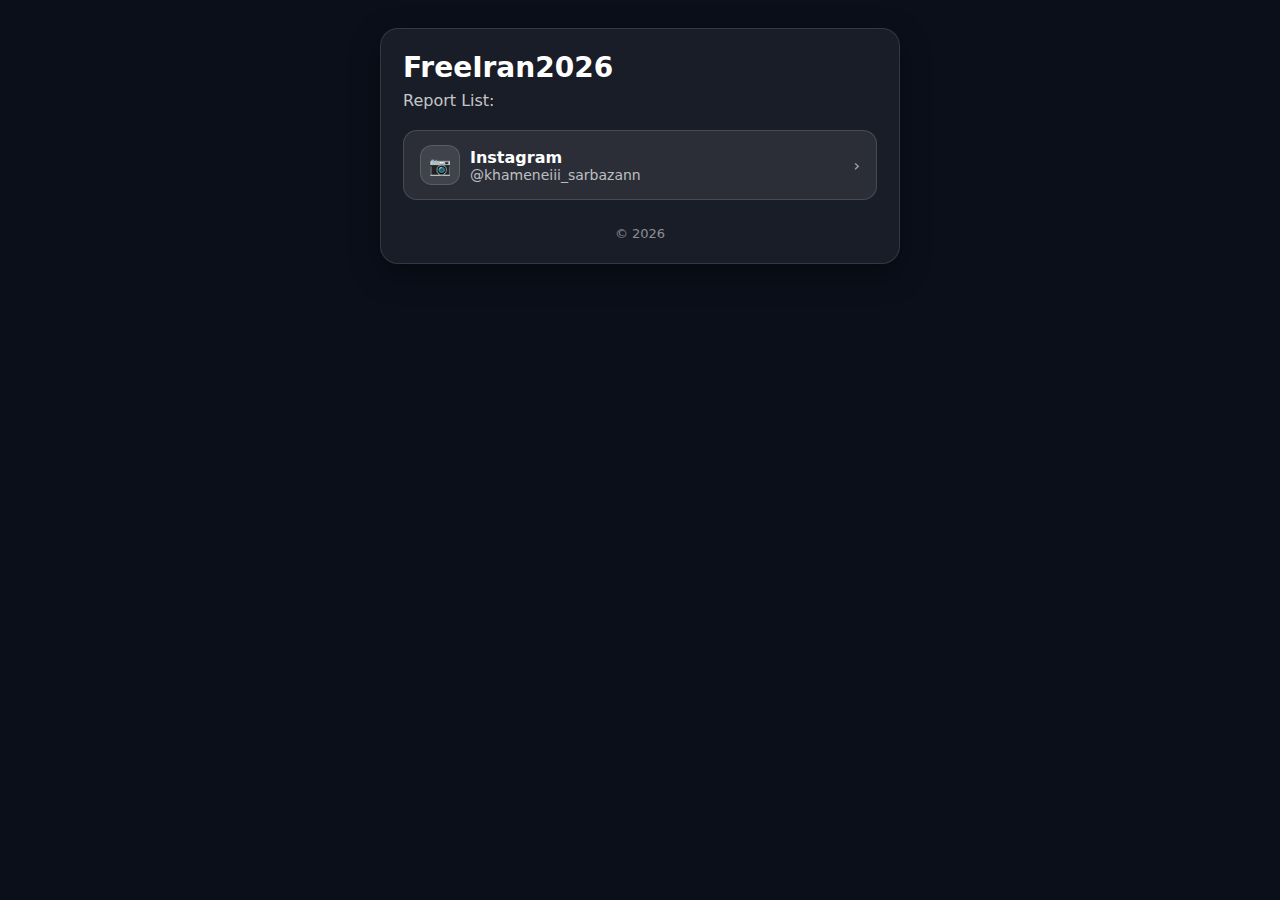
<file: index.html>
<!doctype html>
<html lang="de">
<head>
  <meta charset="utf-8" />
  <meta name="viewport" content="width=device-width, initial-scale=1" />
  <title>FreeIran2026</title>
  <style>
    body{
      margin:0; font-family: system-ui, -apple-system, Segoe UI, Roboto, Arial, sans-serif;
      background:#0b0f1a; color:#fff; min-height:100vh; display:flex; justify-content:center;
    }
    .wrap{ width:min(520px, 92vw); padding:28px 0 40px; }
    .card{
      background: rgba(255,255,255,0.06);
      border: 1px solid rgba(255,255,255,0.12);
      border-radius: 18px;
      padding: 22px;
      box-shadow: 0 10px 30px rgba(0,0,0,0.35);
    }
    .title{ font-size: 28px; margin: 0 0 6px; }
    .subtitle{ margin:0 0 18px; color: rgba(255,255,255,0.75); line-height:1.4; }
    .links{ display:flex; flex-direction:column; gap:12px; margin-top:14px; }
    a.btn{
      display:flex; align-items:center; justify-content:space-between;
      text-decoration:none; color:#fff;
      padding:14px 16px; border-radius: 14px;
      background: rgba(255,255,255,0.08);
      border: 1px solid rgba(255,255,255,0.14);
      transition: transform .08s ease, background .2s ease;
    }
    a.btn:active{ transform: scale(0.98); }
    a.btn:hover{ background: rgba(255,255,255,0.12); }
    .left{ display:flex; gap:10px; align-items:center; }
    .icon{
      width:38px; height:38px; border-radius:12px;
      display:grid; place-items:center;
      background: rgba(255,255,255,0.10);
      border: 1px solid rgba(255,255,255,0.14);
      font-size:18px;
    }
    .label{ font-weight:600; }
    .value{ color: rgba(255,255,255,0.7); font-size: 14px; }
    .arrow{ color: rgba(255,255,255,0.6); }
    footer{ margin-top:14px; text-align:center; color: rgba(255,255,255,0.5); font-size:13px; }
  </style>
</head>
<body>
  <div class="wrap">
    <div class="card">
      <h1 class="title">FreeIran2026</h1>
      <p class="subtitle">Report List: </p>

      <div class="links">
        <!-- Instagram: öffnet Profil mit Username -->
        <a class="btn" href="https://www.instagram.com/khameneii_sarbazan/" target="_blank" rel="noopener">
          <div class="left">
            <div class="icon">📷</div>
            <div>
              <div class="label">Instagram</div>
              <div class="value">@khameneiii_sarbazann</div>
            </div>
          </div>
          <div class="arrow">›</div>
        </a>



      <footer>© 2026</footer>
    </div>
  </div>
</body>
</html>
</file>
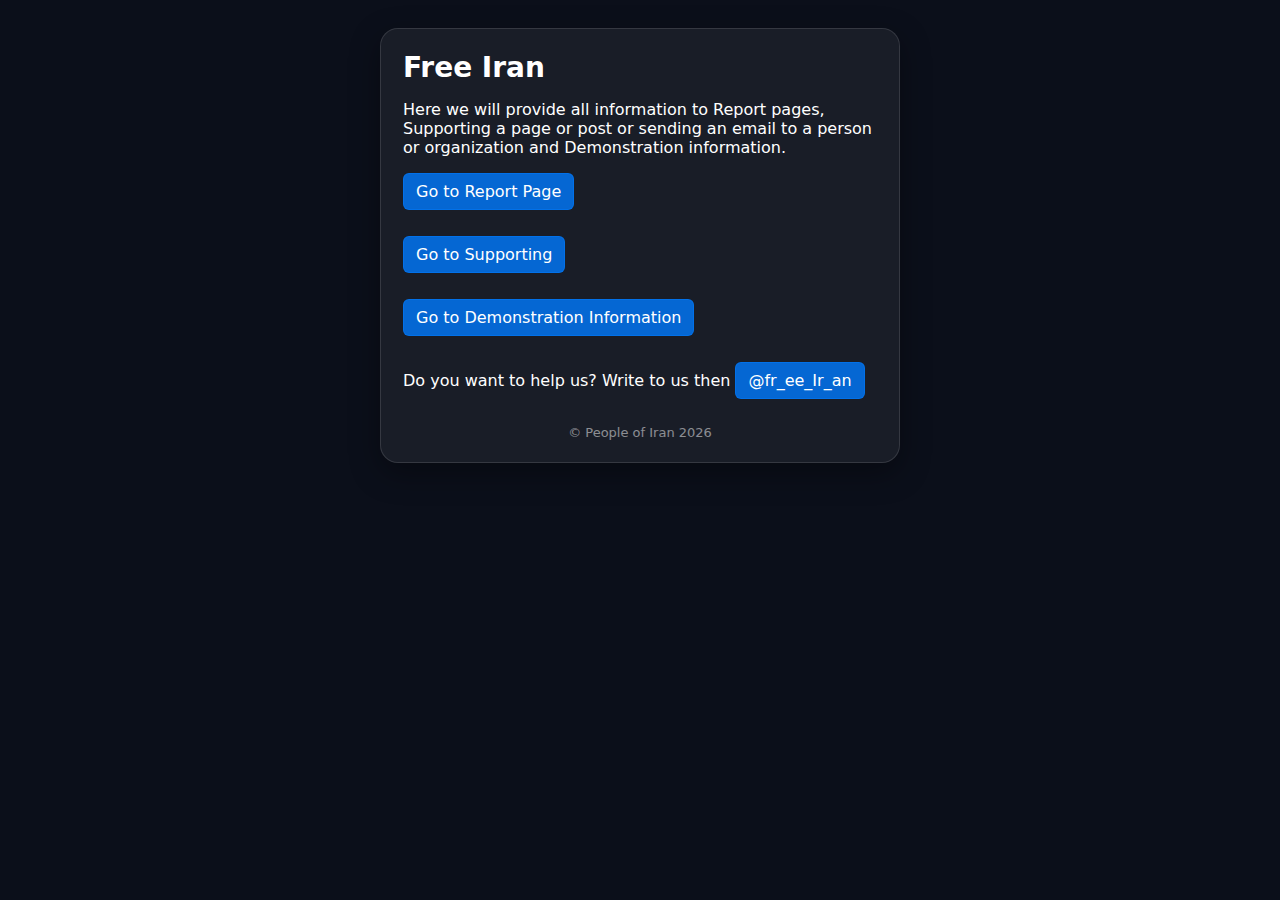
<file: pages/index.html>
<!doctype html>
<html lang="de">
<head>
  <meta charset="utf-8" />
  <meta name="viewport" content="width=device-width, initial-scale=1" />
  <title>FreeIran2026</title>
  <link rel="stylesheet" href="../css/style.css">

  <!-- Google tag (gtag.js) -->
<script async src="https://www.googletagmanager.com/gtag/js?id=G-SHW18DS435"></script>
<script>
  window.dataLayer = window.dataLayer || [];
  function gtag(){dataLayer.push(arguments);}
  gtag('js', new Date());

  gtag('config', 'G-SHW18DS435');
</script>
</head>
<body>
  <div class="wrap">
    <div class="card">
      <h1 class="title">Free Iran</h1>
      <p>Here we will provide all information to Report pages, Supporting a page or post or sending an email to a person or organization and Demonstration information.</p>

      <p><a class="nav-link" href="report.html">Go to Report Page</a></p>
      <p><a class="nav-link" href="supporting.html">Go to Supporting</a></p>
      <p><a class="nav-link" href="demonstration.html">Go to Demonstration Information</a></p>

      <p>Do you want to help us? Write to us then <a class="nav-link" href="https://t.me/fr_ee_Ir_an" target="_blank" rel="noopener">@fr_ee_Ir_an</a></p>

      <footer>© People of Iran 2026</footer>
    </div>
  </div>
</body>
</html>
</file>
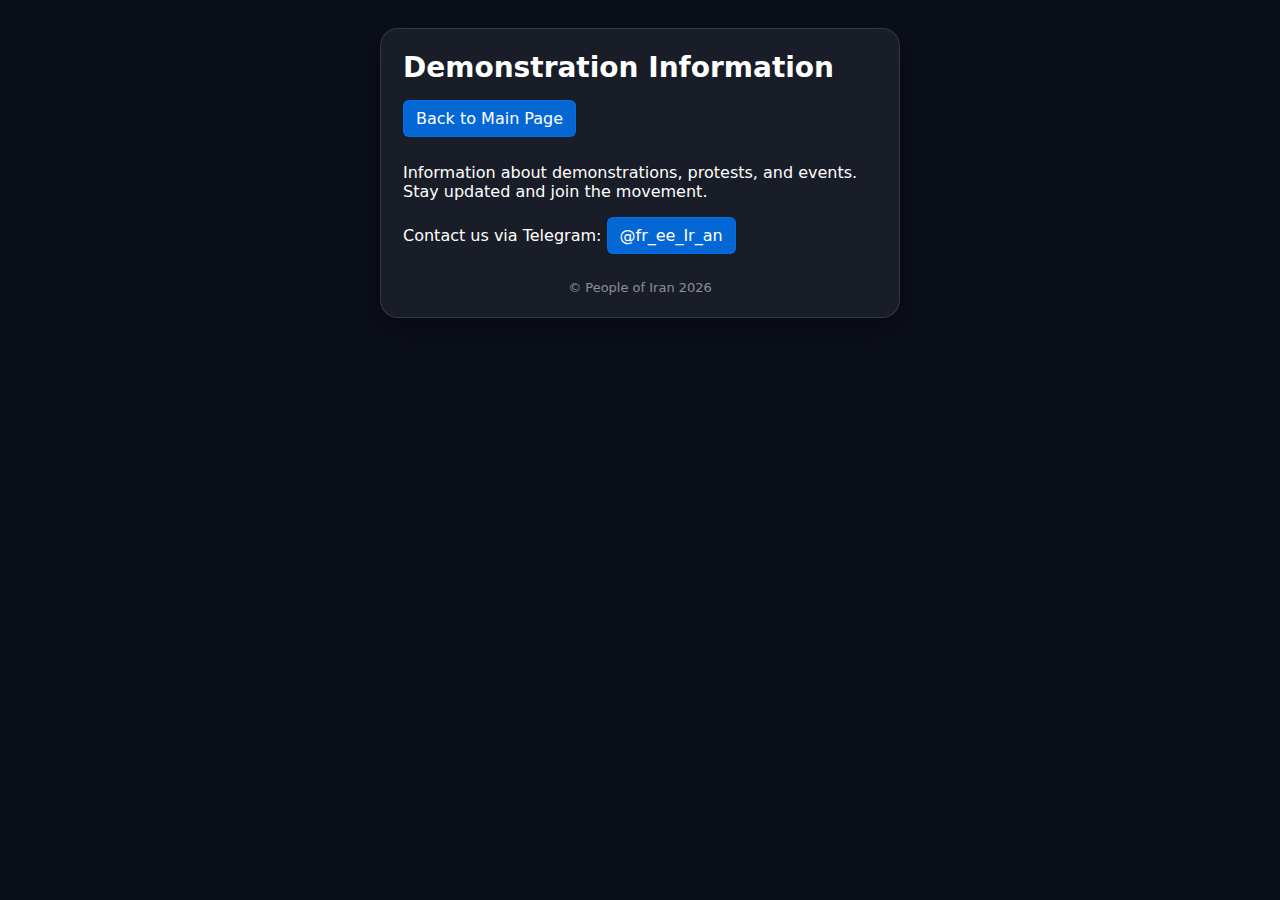
<file: pages/demonstration.html>
<!doctype html>
<html lang="en">
<head>
  <meta charset="utf-8" />
  <meta name="viewport" content="width=device-width, initial-scale=1" />
  <title>Demonstration Information - FreeIran2026</title>
  <link rel="stylesheet" href="../css/style.css">
  <!-- Google tag (gtag.js) -->
<script async src="https://www.googletagmanager.com/gtag/js?id=G-SHW18DS435"></script>
<script>
  window.dataLayer = window.dataLayer || [];
  function gtag(){dataLayer.push(arguments);}
  gtag('js', new Date());

  gtag('config', 'G-SHW18DS435');
</script>
</head>
<body>
  <div class="wrap">
    <div class="card">
      <h1 class="title">Demonstration Information</h1>
      <p><a class="nav-link" href="../index.html">Back to Main Page</a></p>
      <p>Information about demonstrations, protests, and events. Stay updated and join the movement.</p>
      <p>Contact us via Telegram: <a class="nav-link" href="https://t.me/fr_ee_Ir_an" target="_blank" rel="noopener">@fr_ee_Ir_an</a></p>

      <footer>© People of Iran 2026</footer>
    </div>
  </div>
</body>
</html>
</file>
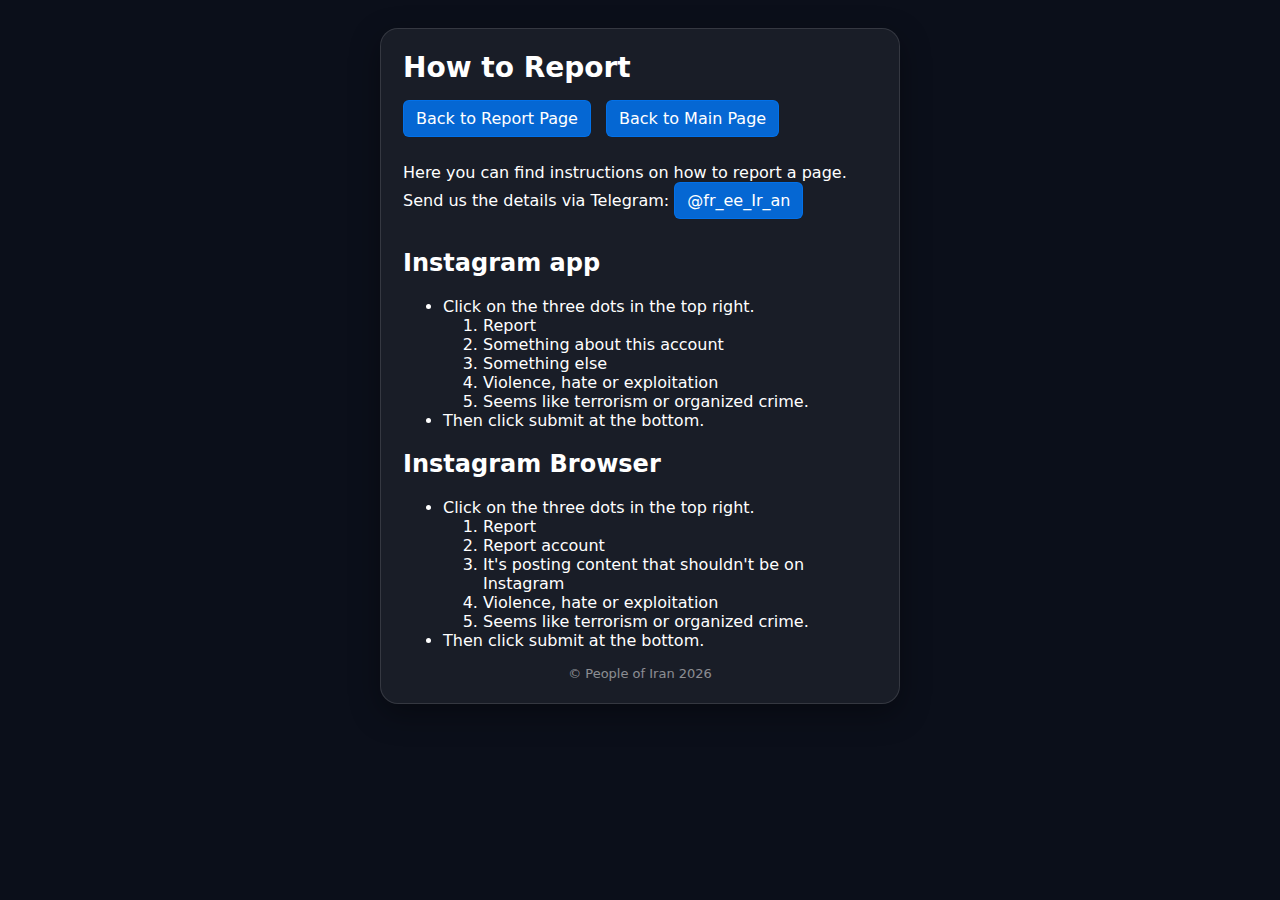
<file: pages/how-to-report.html>
<!doctype html>
<html lang="de">
<head>
  <meta charset="utf-8" />
  <meta name="viewport" content="width=device-width, initial-scale=1" />
  <title>How to Report - FreeIran2026</title>
  <link rel="stylesheet" href="../css/style.css">
  <!-- Google tag (gtag.js) -->
<script async src="https://www.googletagmanager.com/gtag/js?id=G-SHW18DS435"></script>
<script>
  window.dataLayer = window.dataLayer || [];
  function gtag(){dataLayer.push(arguments);}
  gtag('js', new Date());

  gtag('config', 'G-SHW18DS435');
</script>
</head>
<body>
  <div class="wrap">
    <div class="card">
      <h1 class="title">How to Report</h1>
      <p><a class="nav-link" href="report.html">Back to Report Page</a> <a class="nav-link" href="../index.html">Back to Main Page</a></p>
      <p>Here you can find instructions on how to report a page. Send us the details via Telegram: <a class="nav-link" href="https://t.me/fr_ee_Ir_an" target="_blank" rel="noopener">@fr_ee_Ir_an</a></p>
      <h2>Instagram app</h2>
      <ul>
        <li>Click on the three dots in the top right.</li>
        <ol>
        <li> Report </li>
        <li> Something about this account </li>
        <li> Something else </li>
        <li> Violence, hate or exploitation </li>
        <li> Seems like terrorism or organized crime.</li>
        </ol>
        <li>Then click submit at the bottom.</li>
      </ul>

      <h2>Instagram Browser</h2>
      <ul>
        <li>Click on the three dots in the top right.</li>
        <ol>
        <li> Report </li>
        <li> Report account </li>
        <li> It's posting content that shouldn't be on Instagram </li>
        <li> Violence, hate or exploitation </li>
        <li> Seems like terrorism or organized crime.</li>
        </ol>
        <li>Then click submit at the bottom.</li>
      </ul>

      <footer>© People of Iran 2026</footer>
    </div>
  </div>
</body>
</html>
</file>
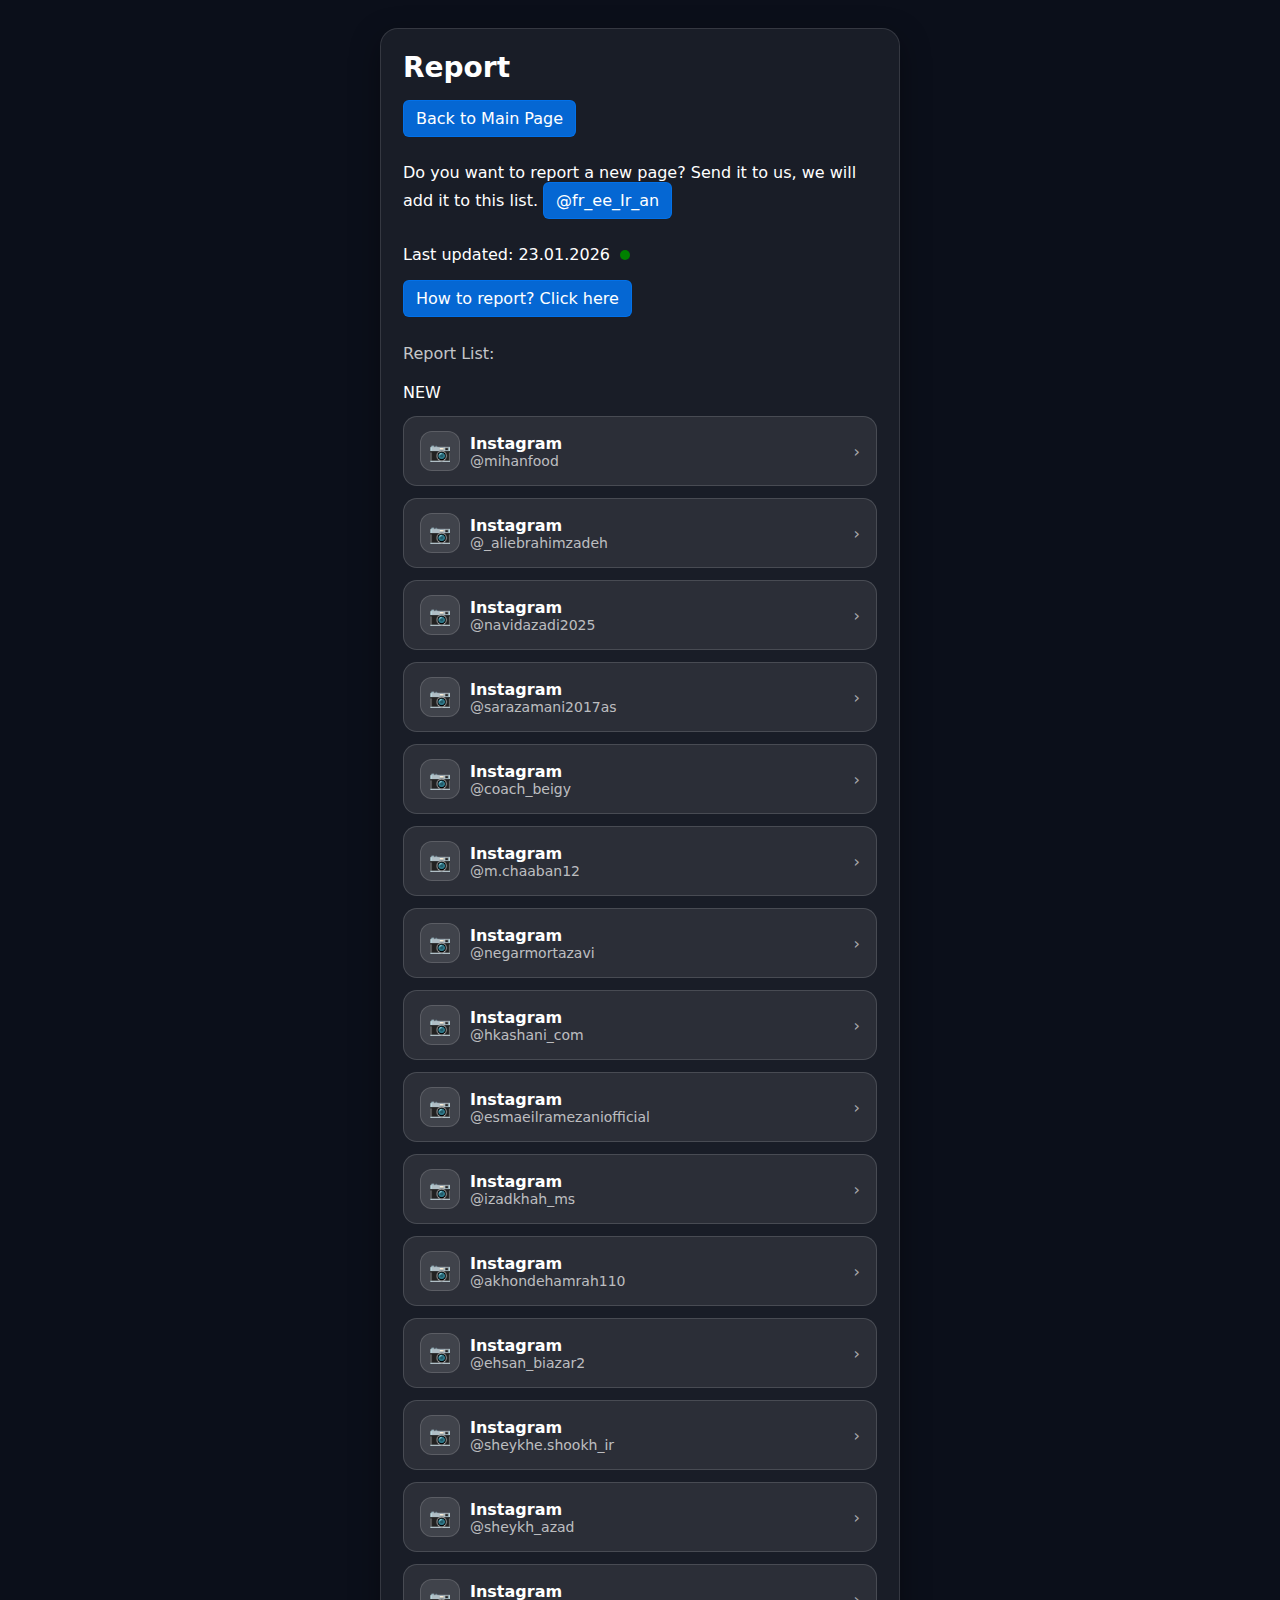
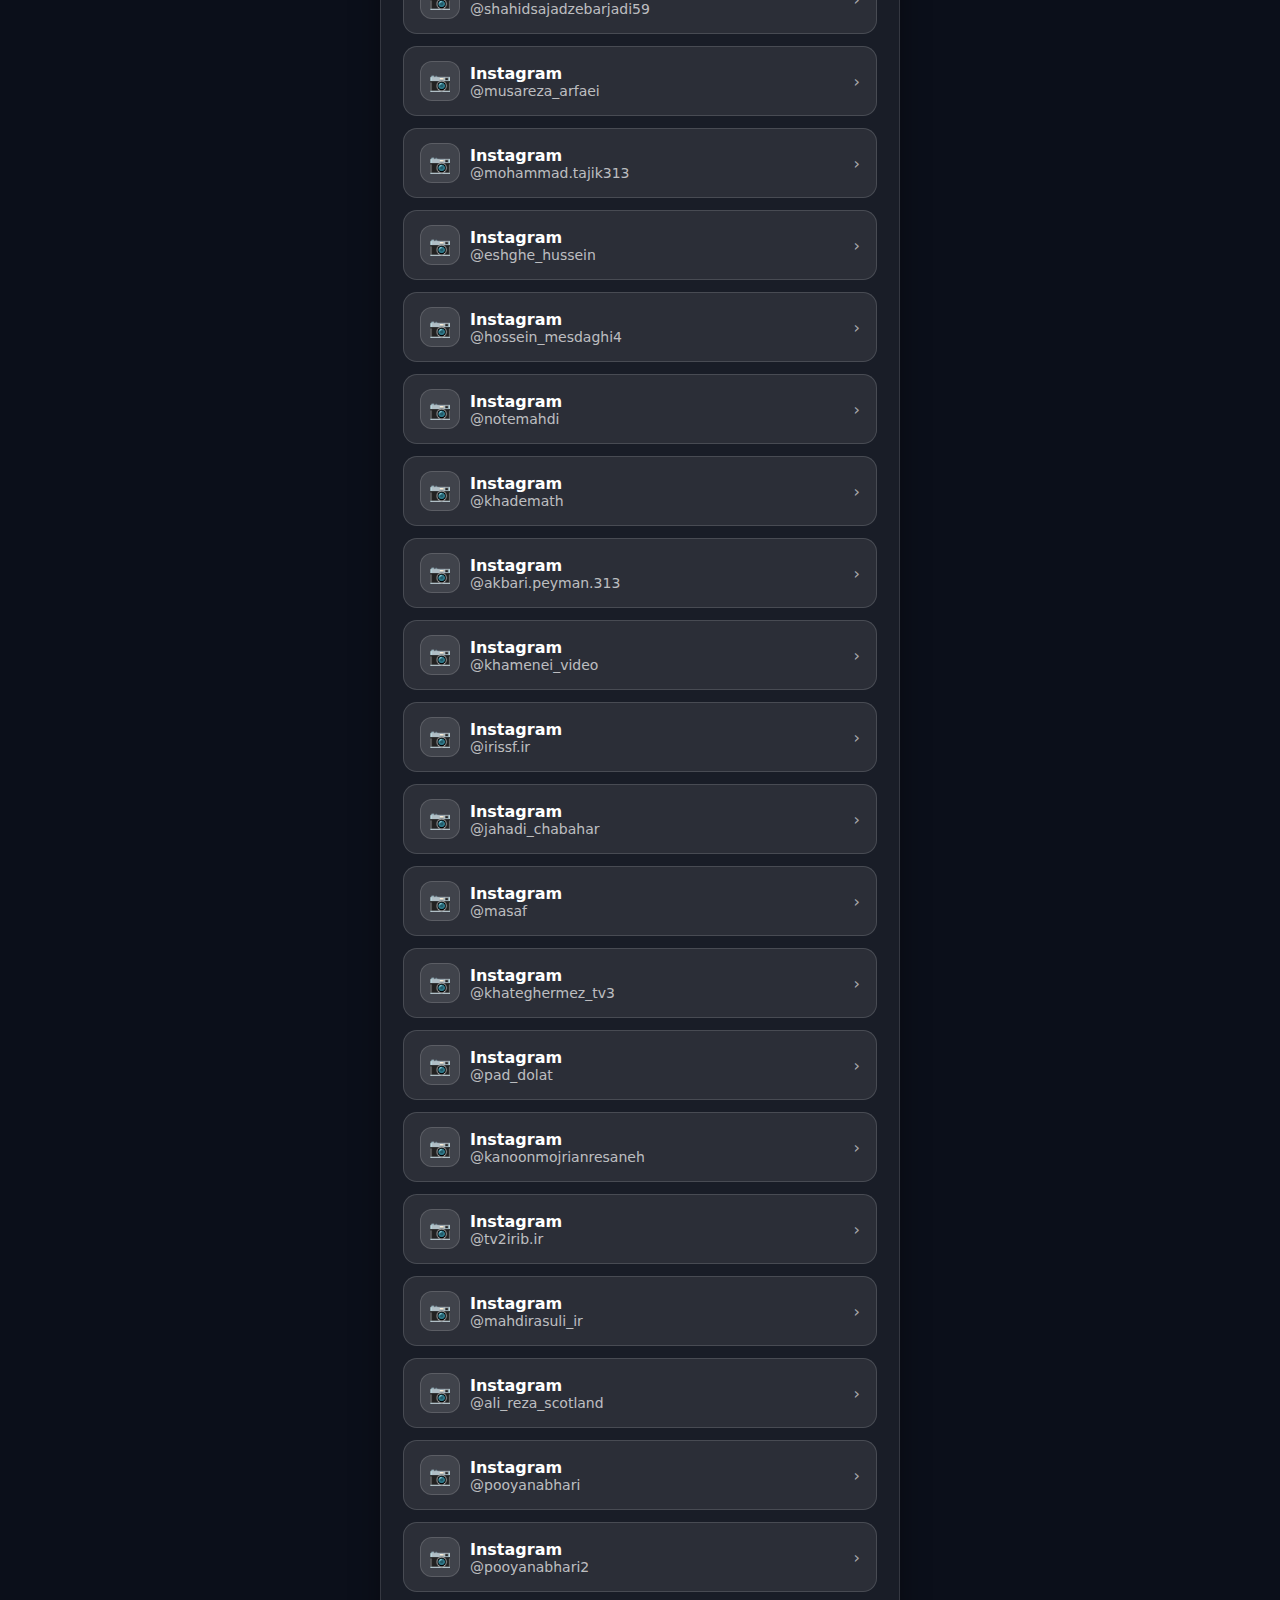
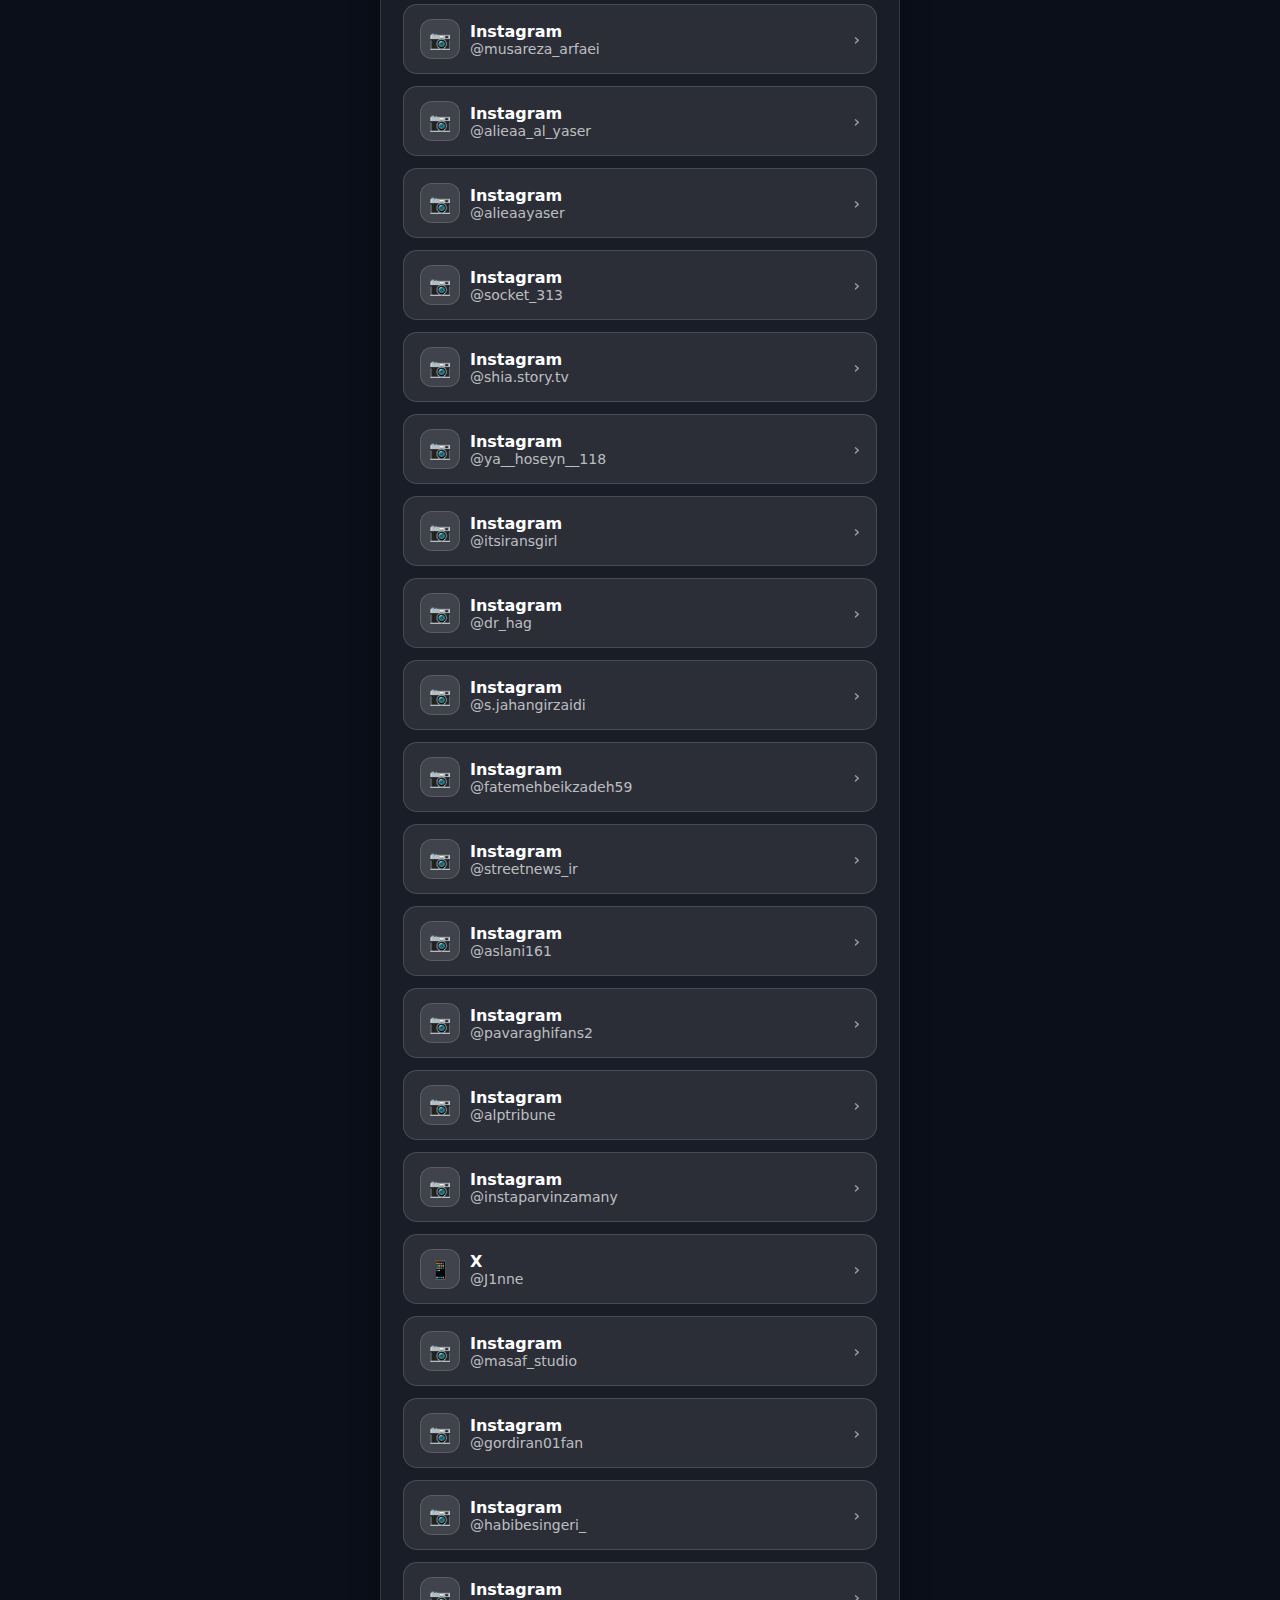
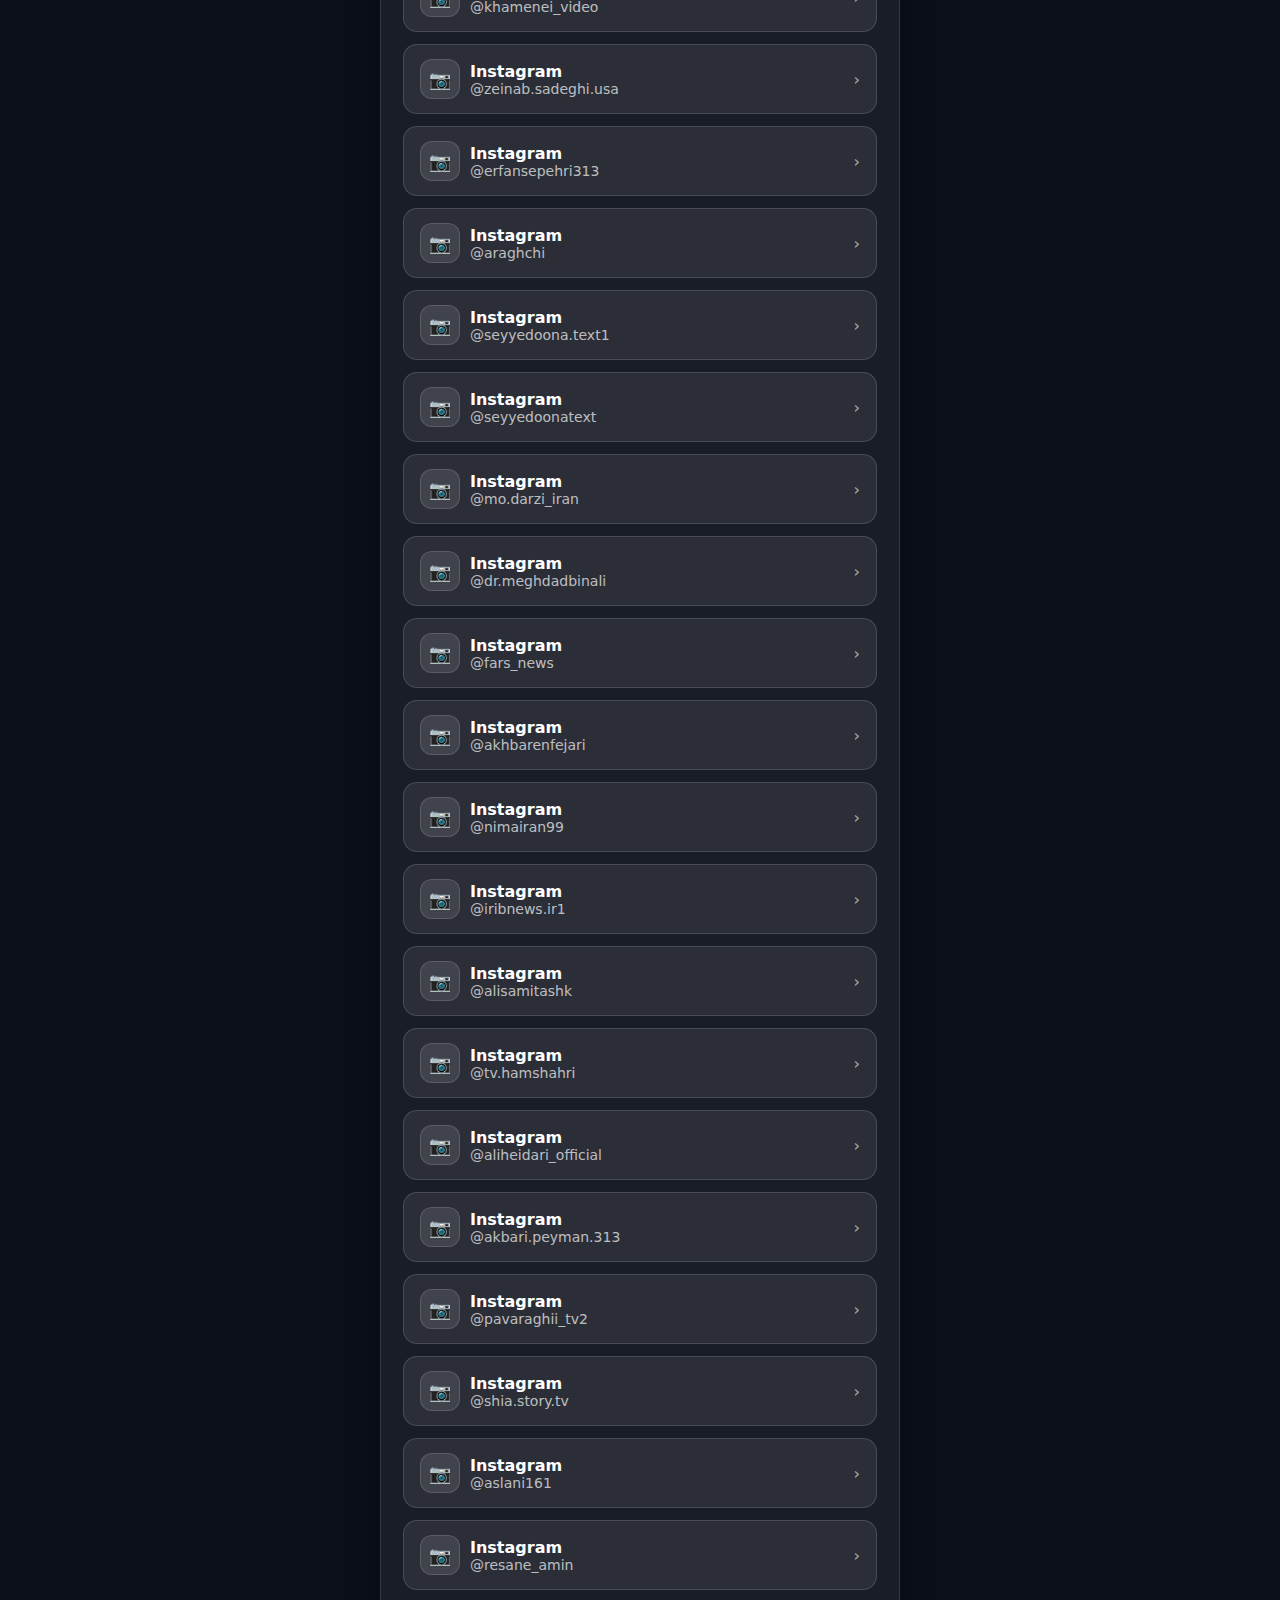
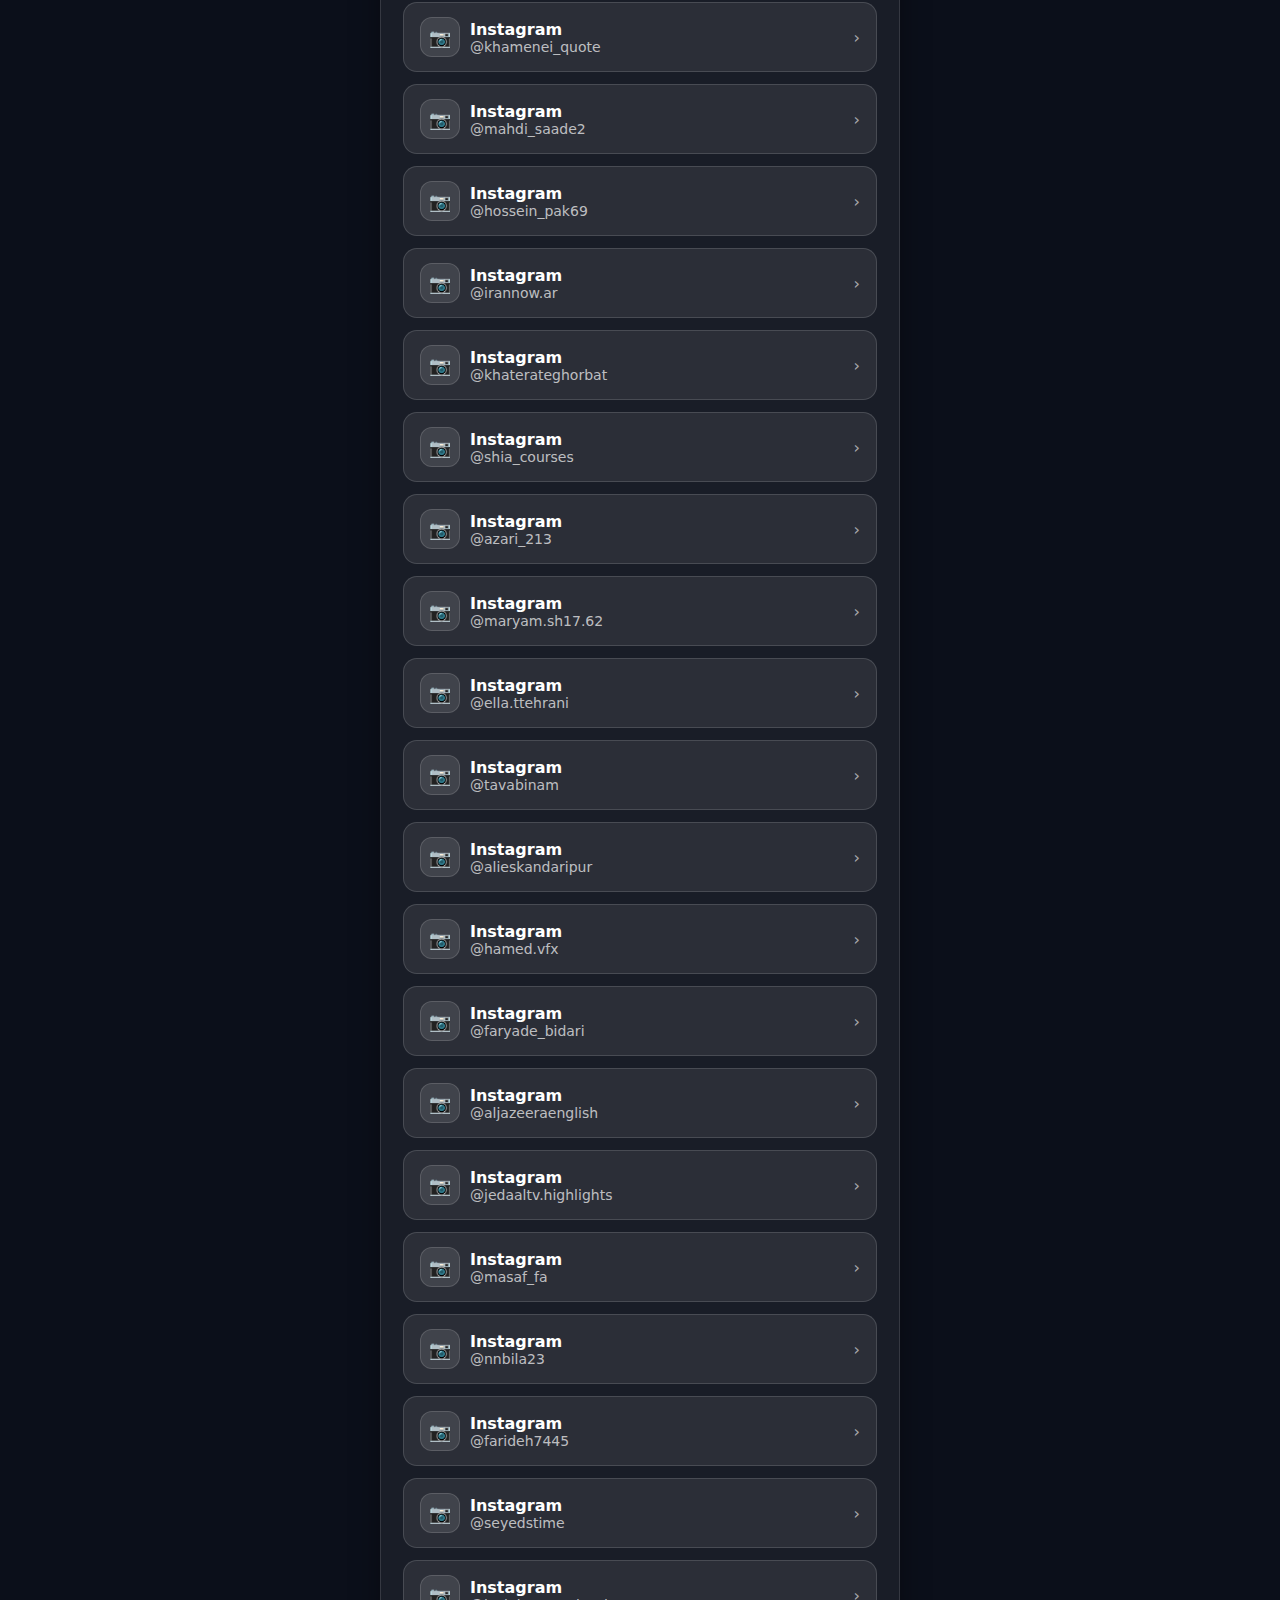
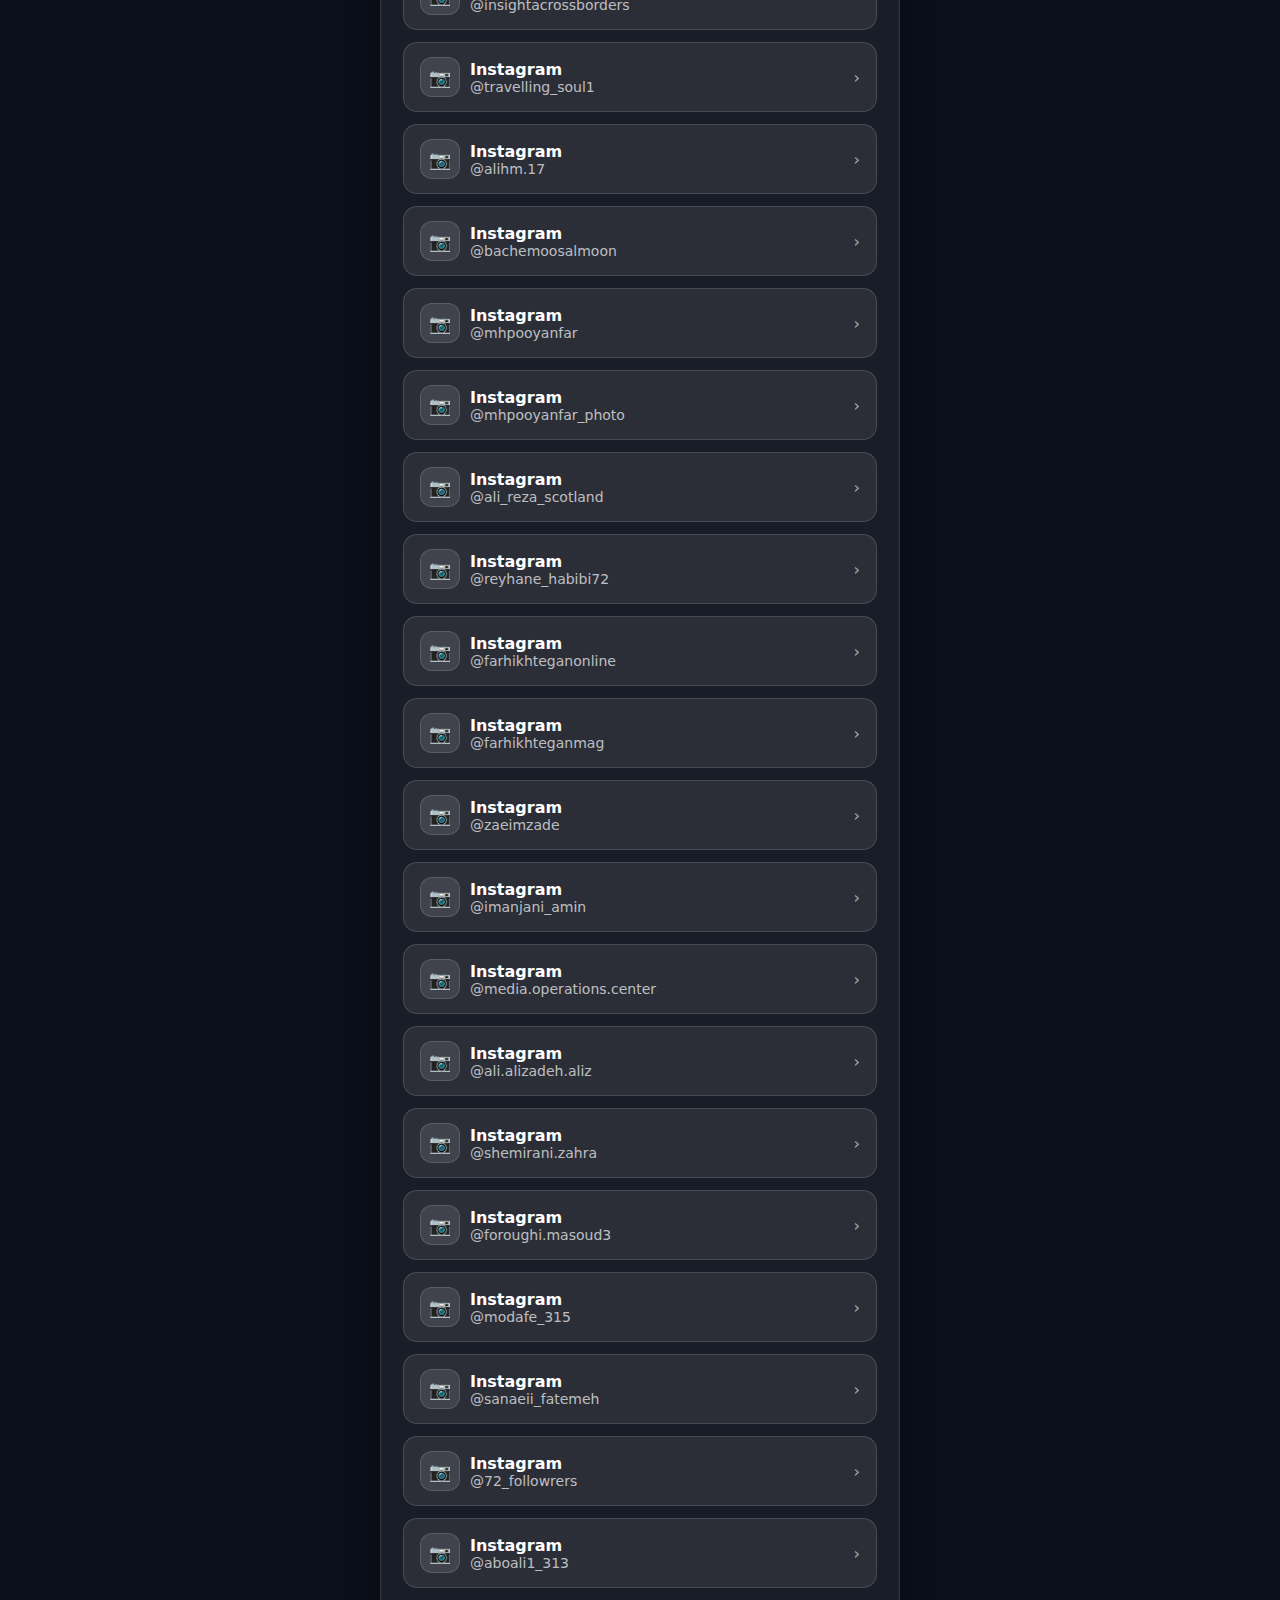
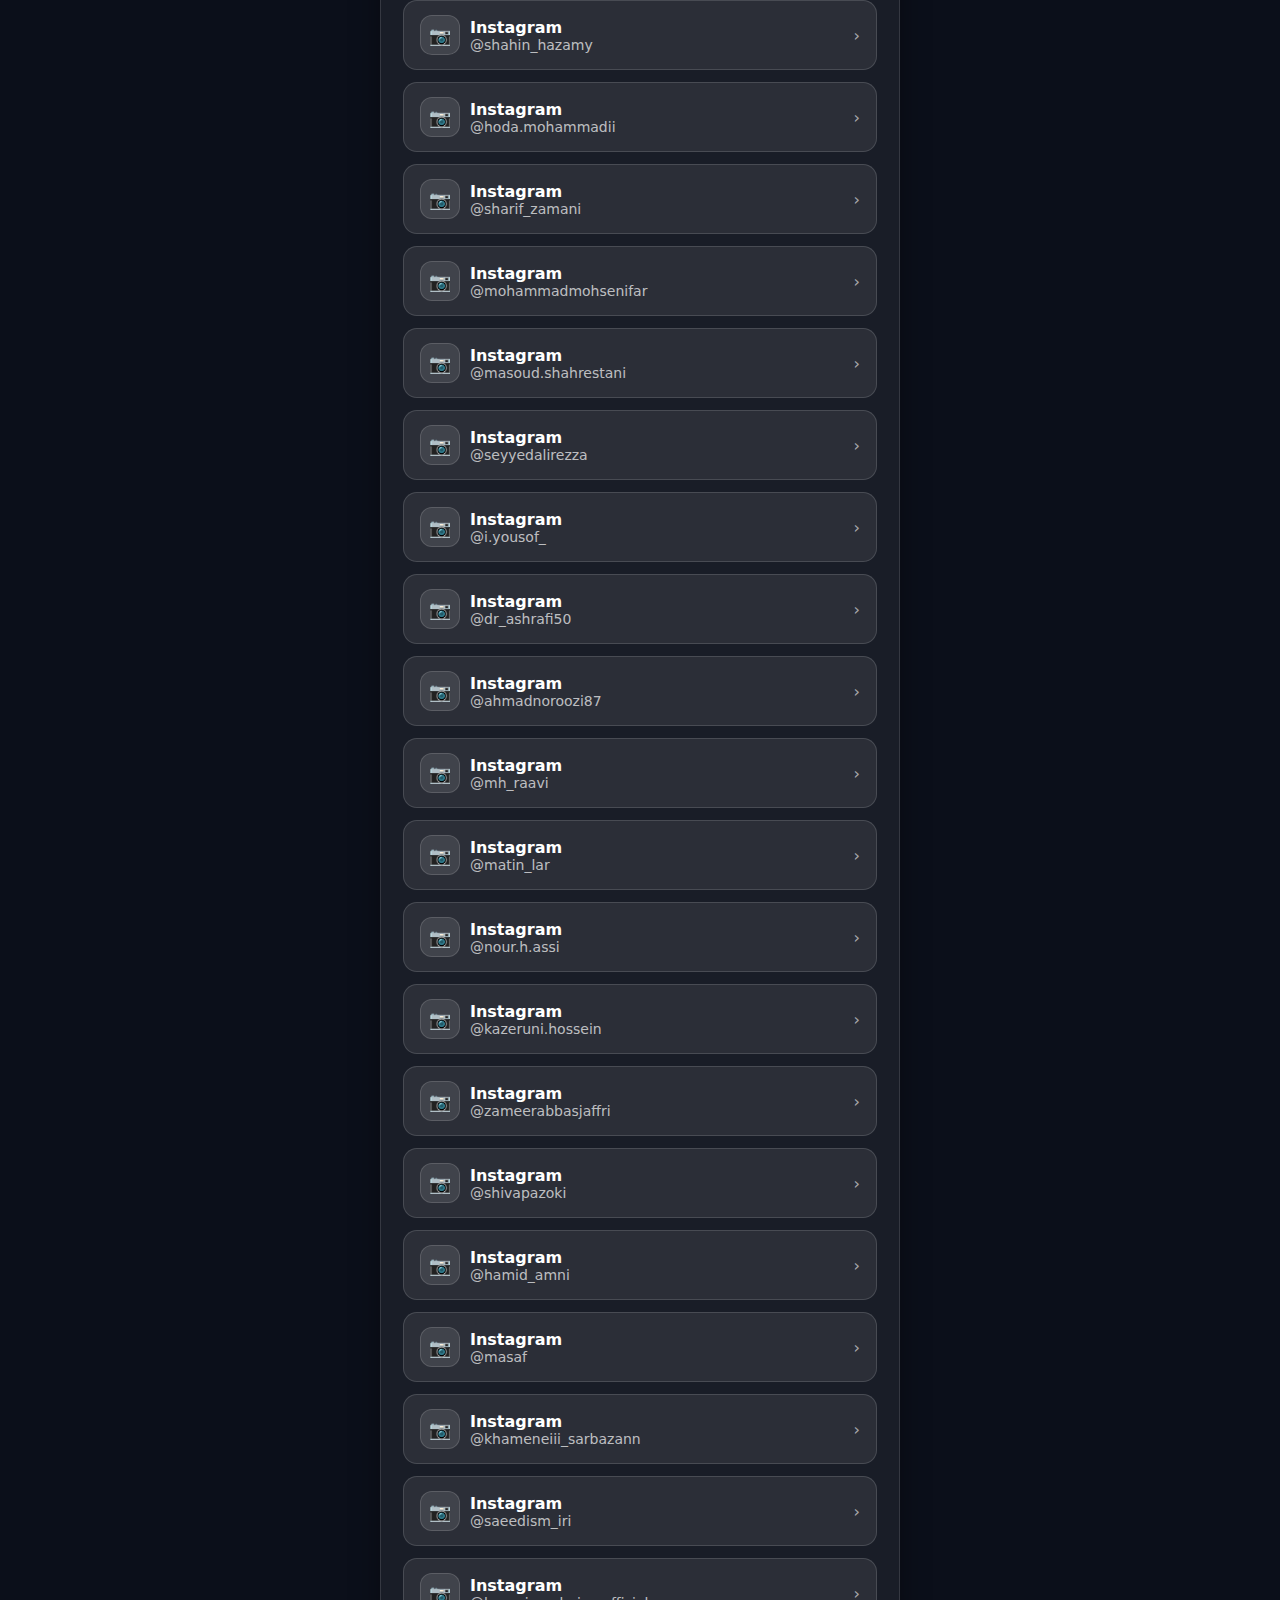
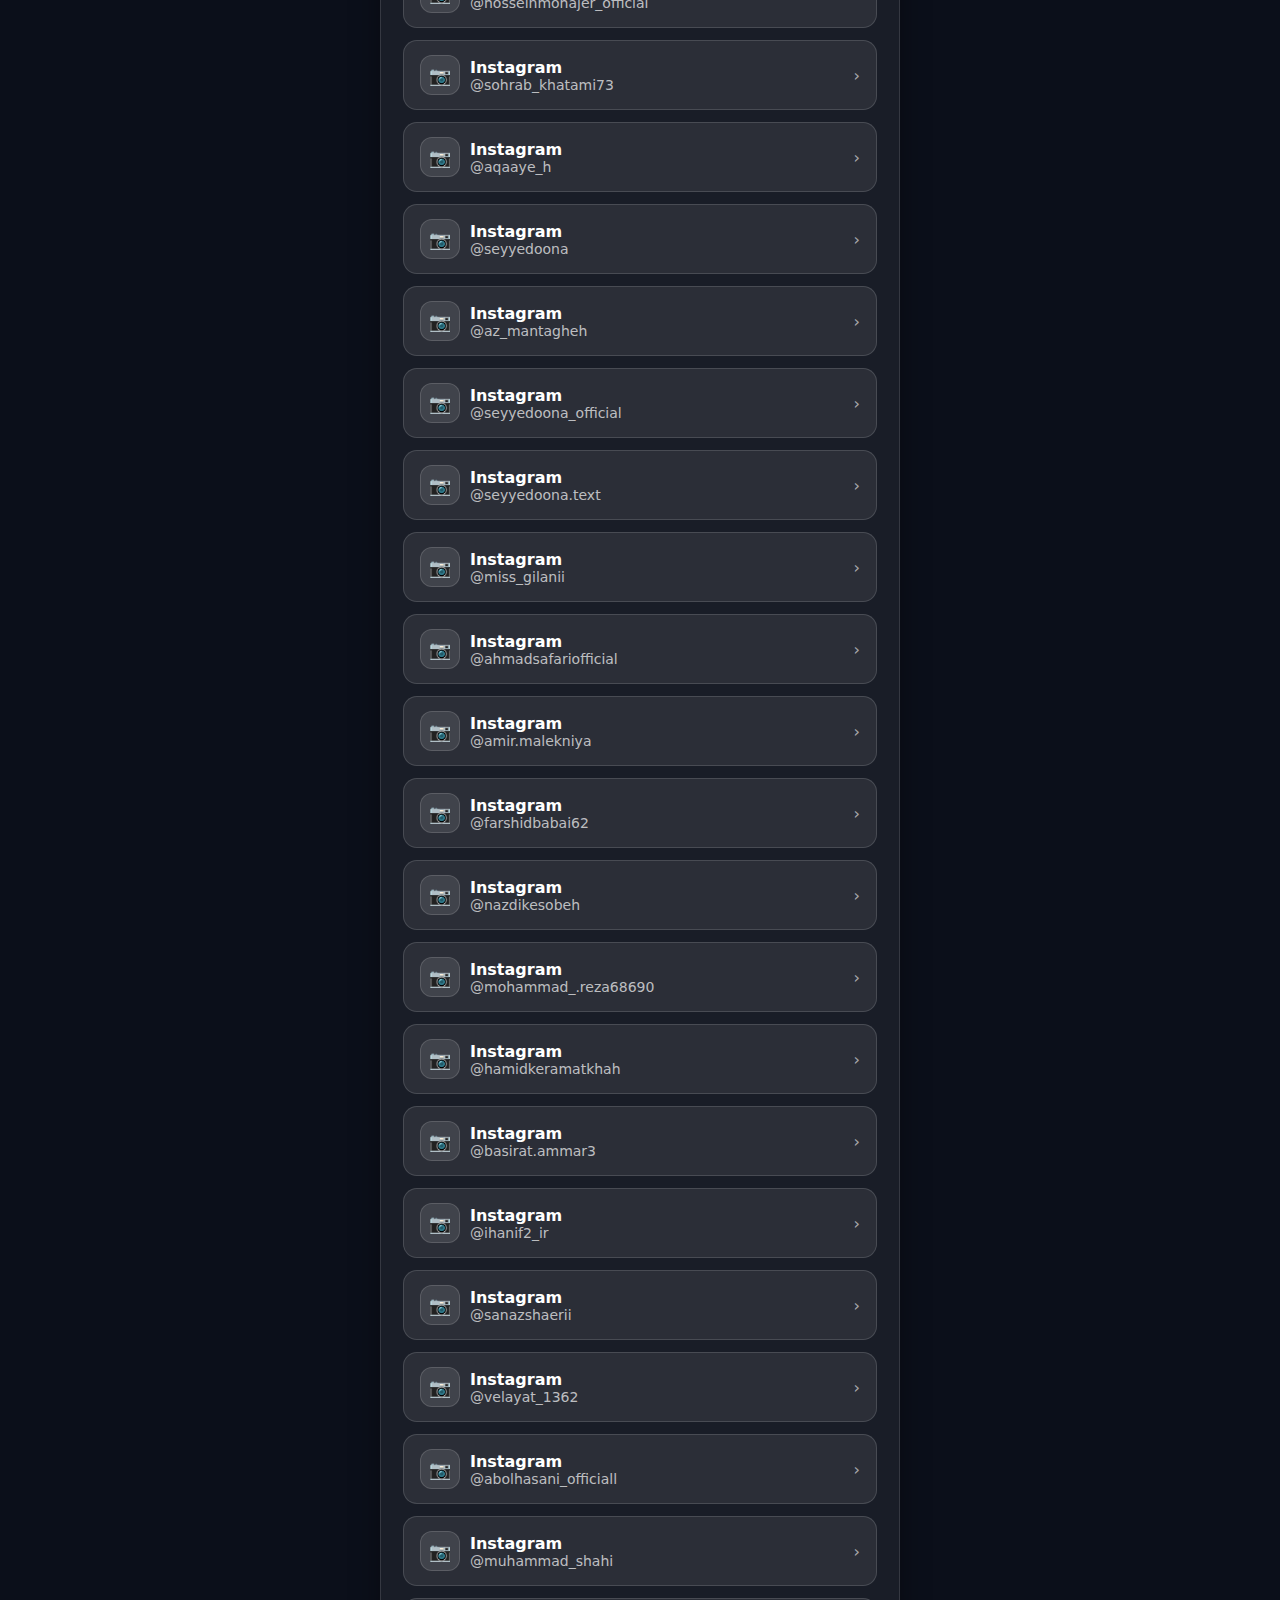
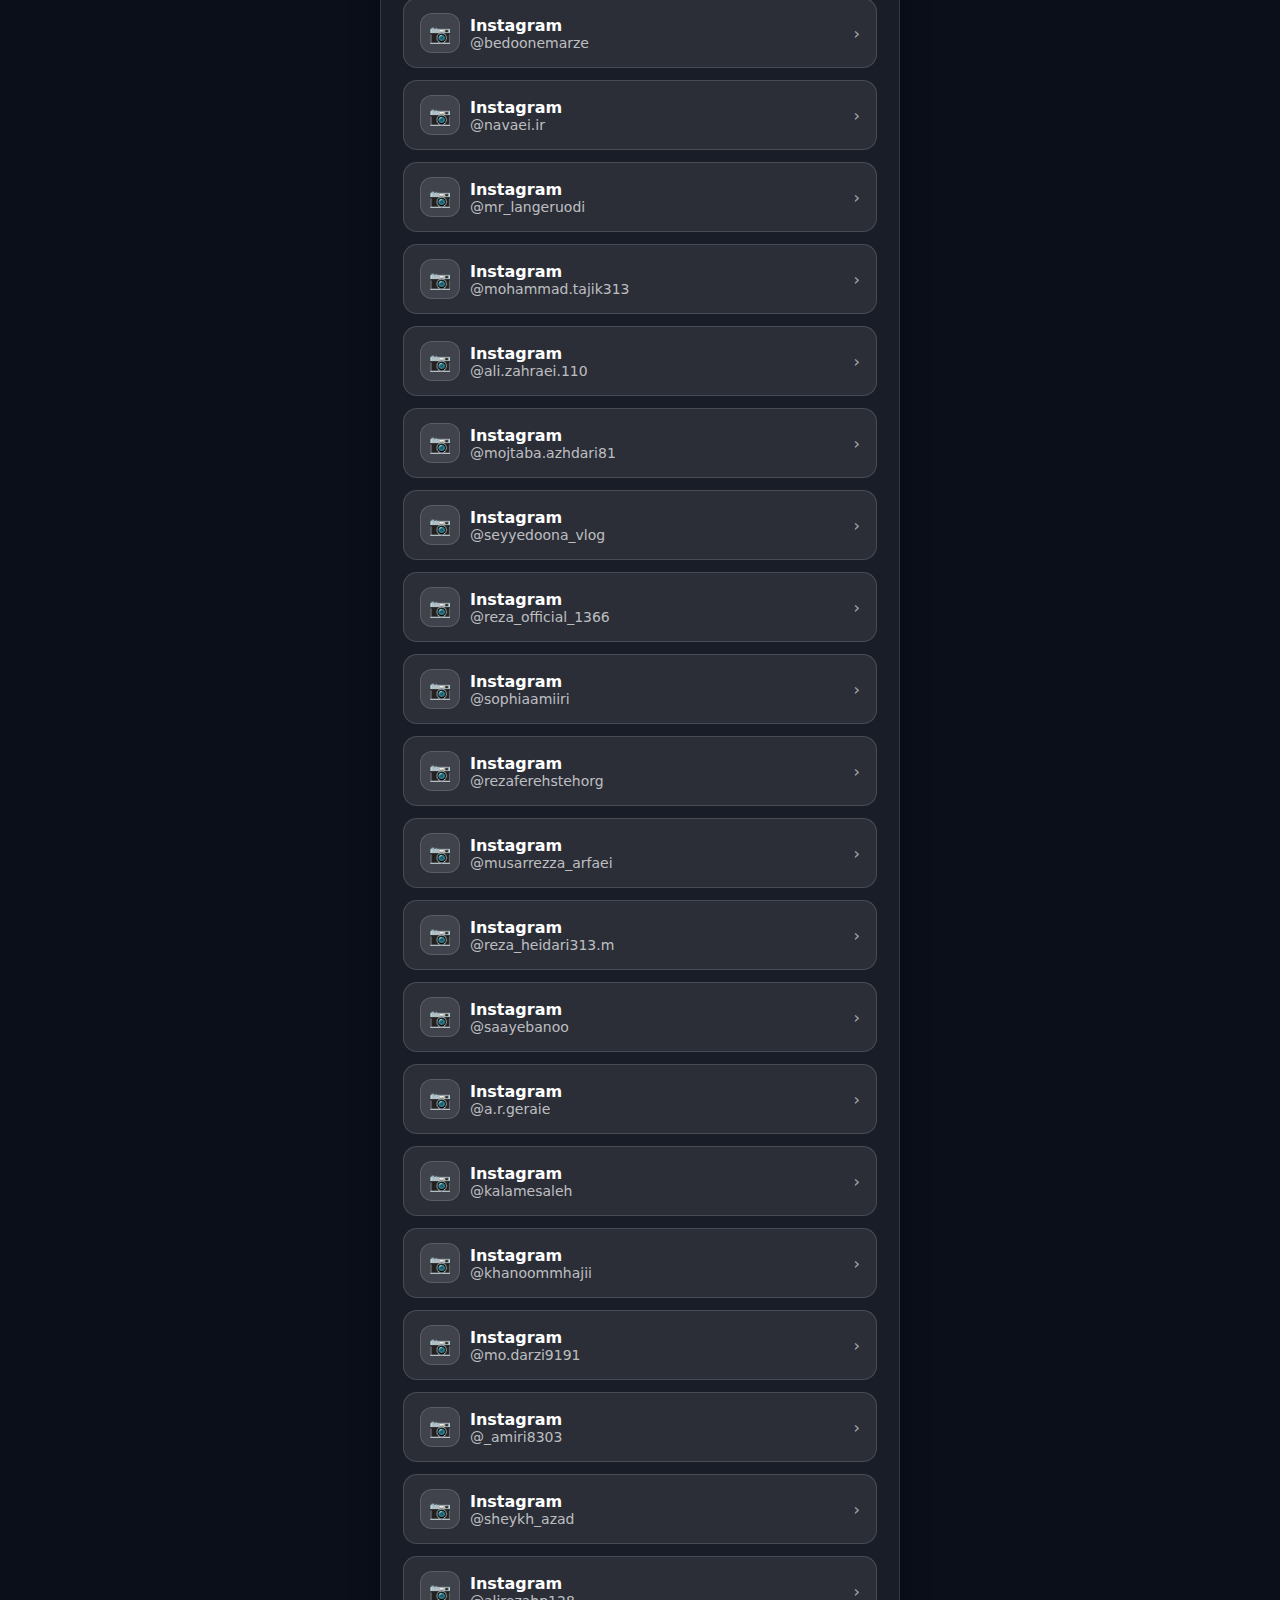
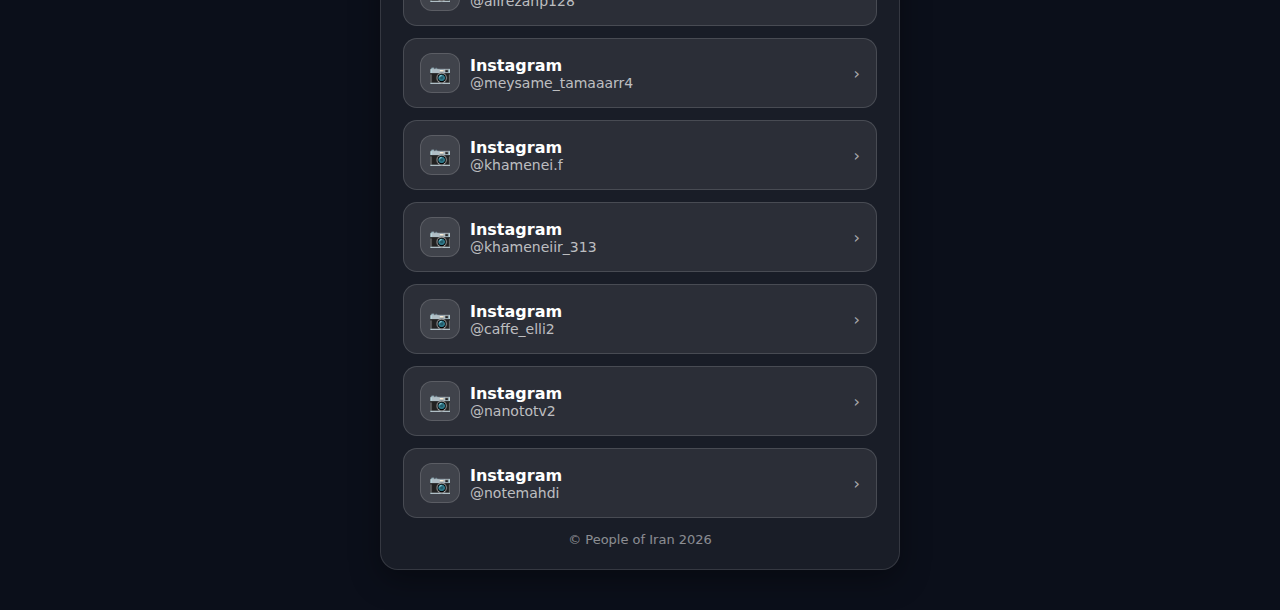
<file: pages/report.html>
<!doctype html>
<html lang="de">
<head>
  <meta charset="utf-8" />
  <meta name="viewport" content="width=device-width, initial-scale=1" />
  <title>Report - FreeIran2026</title>
  <link rel="stylesheet" href="../css/style.css">

  <!-- Google tag (gtag.js) -->
<script async src="https://www.googletagmanager.com/gtag/js?id=G-SHW18DS435"></script>
<script>
  window.dataLayer = window.dataLayer || [];
  function gtag(){dataLayer.push(arguments);}
  gtag('js', new Date());

  gtag('config', 'G-SHW18DS435');
</script>
</head>
<body>
  <div class="wrap">
    <div class="card">
      <h1 class="title">Report</h1>
        <p> <a class="nav-link" href="../index.html">Back to Main Page</a></p>

      <p>Do you want to report a new page? Send it to us, we will add it to this list. <a class="nav-link" href="https://t.me/fr_ee_Ir_an" target="_blank" rel="noopener">@fr_ee_Ir_an</a></p>
      <p>Last updated: 23.01.2026<span class="blinking-circle"></span></p>      <p><a class="nav-link" href="how-to-report.html">How to report? Click here</a></p>      <p class="subtitle">Report List: </p>
      <div class="new-banner">NEW</div>
      <div class="links" id="links"></div>

    <footer>© People of Iran 2026</footer>

  </div>
  <script src="../js/script.js"></script>
  <script> // 
    //new Link + add new Link
    addReportLink('Instagram', 'https://www.instagram.com/mihanfood', '@mihanfood');
    addReportLink('Instagram', 'https://www.instagram.com/_aliebrahimzadeh', '@_aliebrahimzadeh');
    addReportLink('Instagram', 'https://www.instagram.com/navidazadi2025/', '@navidazadi2025');
    addReportLink('Instagram', 'https://www.instagram.com/sarazamani2017as/', '@sarazamani2017as');
    addReportLink('Instagram', 'https://www.instagram.com/coach_beigy/', '@coach_beigy',true,true);


    addReportLink('Instagram', 'https://www.instagram.com/m.chaaban12/', '@m.chaaban12');
    addReportLink('Instagram', 'https://www.instagram.com/negarmortazavi/', '@negarmortazavi');
    addReportLink('Instagram', 'https://www.instagram.com/hkashani_com/', '@hkashani_com');
    addReportLink('Instagram', 'https://www.instagram.com/esmaeilramezaniofficial/', '@esmaeilramezaniofficial');
    addReportLink('Instagram', 'https://www.instagram.com/izadkhah_ms/', '@izadkhah_ms');
    addReportLink('Instagram', 'https://www.instagram.com/akhondehamrah110/', '@akhondehamrah110');
    addReportLink('Instagram', 'https://www.instagram.com/ehsan_biazar2/', '@ehsan_biazar2');
    addReportLink('Instagram', 'https://www.instagram.com/sheykhe.shookh_ir/', '@sheykhe.shookh_ir');
    addReportLink('Instagram', 'https://www.instagram.com/sheykh_azad/', '@sheykh_azad',false);
    addReportLink('Instagram', 'https://www.instagram.com/shahidsajadzebarjadi59/', '@shahidsajadzebarjadi59');
    addReportLink('Instagram', 'https://www.instagram.com/musareza_arfaei/', '@musareza_arfaei');
    addReportLink('Instagram', 'https://www.instagram.com/mohammad.tajik313/', '@mohammad.tajik313');
    addReportLink('Instagram', 'https://www.instagram.com/eshghe_hussein/', '@eshghe_hussein',false);
    addReportLink('Instagram', 'https://www.instagram.com/hossein_mesdaghi4/', '@hossein_mesdaghi4');
    addReportLink('Instagram', 'https://www.instagram.com/notemahdi/', '@notemahdi',false);
    addReportLink('Instagram', 'https://www.instagram.com/khademath/', '@khademath');
    addReportLink('Instagram', 'https://www.instagram.com/akbari.peyman.313/', '@akbari.peyman.313');
    addReportLink('Instagram', 'https://www.instagram.com/khamenei_video/', '@khamenei_video');
    addReportLink('Instagram', 'https://www.instagram.com/irissf.ir/', '@irissf.ir');
    addReportLink('Instagram', 'https://www.instagram.com/jahadi_chabahar/', '@jahadi_chabahar',false);
    addReportLink('Instagram', 'https://www.instagram.com/masaf/', '@masaf');
    addReportLink('Instagram', 'https://www.instagram.com/khateghermez_tv3/', '@khateghermez_tv3');
    addReportLink('Instagram', 'https://www.instagram.com/pad_dolat/', '@pad_dolat');
    addReportLink('Instagram', 'https://www.instagram.com/kanoonmojrianresaneh/', '@kanoonmojrianresaneh');
    addReportLink('Instagram', 'https://www.instagram.com/tv2irib.ir/', '@tv2irib.ir');
    addReportLink('Instagram', 'https://www.instagram.com/mahdirasuli_ir/', '@mahdirasuli_ir');
    addReportLink('Instagram', 'https://www.instagram.com/ali_reza_scotland/', '@ali_reza_scotland');
    addReportLink('Instagram', 'https://www.instagram.com/pooyanabhari/', '@pooyanabhari',false);
    addReportLink('Instagram', 'https://www.instagram.com/pooyanabhari2/', '@pooyanabhari2');
    addReportLink('Instagram', 'https://www.instagram.com/musareza_arfaei/', '@musareza_arfaei');
    addReportLink('Instagram', 'https://www.instagram.com/alieaa_al_yaser/', '@alieaa_al_yaser');
    addReportLink('Instagram', 'https://www.instagram.com/alieaayaser/', '@alieaayaser');
    addReportLink('Instagram', 'https://www.instagram.com/socket_313/', '@socket_313');
    addReportLink('Instagram', 'https://www.instagram.com/shia.story.tv/', '@shia.story.tv');
    addReportLink('Instagram', 'https://www.instagram.com/ya__hoseyn__118/', '@ya__hoseyn__118');
    addReportLink('Instagram', 'https://www.instagram.com/itsiransgirl', '@itsiransgirl');
    addReportLink('Instagram', 'https://www.instagram.com/dr_hag', '@dr_hag')
    addReportLink('Instagram', 'https://www.instagram.com/s.jahangirzaidi/', '@s.jahangirzaidi');
    addReportLink('Instagram', 'https://www.instagram.com/fatemehbeikzadeh59/', '@fatemehbeikzadeh59');
    addReportLink('Instagram', 'https://www.instagram.com/streetnews_ir/', '@streetnews_ir');
    addReportLink('Instagram', 'https://www.instagram.com/aslani161', '@aslani161');
    addReportLink('Instagram', 'https://www.instagram.com/pavaraghifans2', '@pavaraghifans2');
    addReportLink('Instagram', 'https://www.instagram.com/alptribune', '@alptribune');
    addReportLink('Instagram', 'https://www.instagram.com/instaparvinzamany', '@instaparvinzamany',false);
    addReportLink('X', 'https://x.com/j1nne?s=21', '@J1nne');
    addReportLink('Instagram', 'https://www.instagram.com/masaf_studio/', '@masaf_studio');
    addReportLink('Instagram', 'https://www.instagram.com/gordiran01fan/', '@gordiran01fan');
    addReportLink('Instagram', 'https://www.instagram.com/habibesingeri_/', '@habibesingeri_');
    addReportLink('Instagram', 'https://www.instagram.com/khamenei_video/', '@khamenei_video');
    addReportLink('Instagram', 'https://www.instagram.com/zeinab.sadeghi.usa/', '@zeinab.sadeghi.usa');
    addReportLink('Instagram', 'https://www.instagram.com/erfansepehri313/', '@erfansepehri313');
    addReportLink('Instagram', 'https://www.instagram.com/araghchi/', '@araghchi');
    addReportLink('Instagram', 'https://www.instagram.com/seyyedoona.text1/', '@seyyedoona.text1');
    addReportLink('Instagram', 'https://www.instagram.com/seyyedoonatext/', '@seyyedoonatext');
    addReportLink('Instagram', 'https://www.instagram.com/mo.darzi_iran/', '@mo.darzi_iran',false);
    addReportLink('Instagram', 'https://www.instagram.com/dr.meghdadbinali/', '@dr.meghdadbinali',false);
    addReportLink('Instagram', 'https://www.instagram.com/fars_news/', '@fars_news',false);
    addReportLink('Instagram', 'https://www.instagram.com/akhbarenfejari/', '@akhbarenfejari');
    addReportLink('Instagram', 'https://www.instagram.com/nimairan99/', '@nimairan99');
    addReportLink('Instagram', 'https://www.instagram.com/iribnews.ir1/', '@iribnews.ir1');
    addReportLink('Instagram', 'https://www.instagram.com/alisamitashk/', '@alisamitashk');
    addReportLink('Instagram', 'https://www.instagram.com/tv.hamshahri/', '@tv.hamshahri');
    addReportLink('Instagram', 'https://www.instagram.com/aliheidari_official/', '@aliheidari_official');
    addReportLink('Instagram', 'https://www.instagram.com/akbari.peyman.313/', '@akbari.peyman.313');
    addReportLink('Instagram', 'https://www.instagram.com/pavaraghii_tv2/', '@pavaraghii_tv2');
    addReportLink('Instagram', 'https://www.instagram.com/shia.story.tv/', '@shia.story.tv');
    addReportLink('Instagram', 'https://www.instagram.com/aslani161/', '@aslani161');
    addReportLink('Instagram', 'https://www.instagram.com/resane_amin/', '@resane_amin');
    addReportLink('Instagram', 'https://www.instagram.com/khamenei_quote/', '@khamenei_quote');
    addReportLink('Instagram', 'https://www.instagram.com/mahdi_saade2/', '@mahdi_saade2');
    addReportLink('Instagram', 'https://www.instagram.com/hossein_pak69/', '@hossein_pak69');
    addReportLink('Instagram', 'https://www.instagram.com/irannow.ar/', '@irannow.ar');
    addReportLink('Instagram', 'https://www.instagram.com/khaterateghorbat/', '@khaterateghorbat');
    addReportLink('Instagram', 'https://www.instagram.com/shia_courses/', '@shia_courses');
    addReportLink('Instagram', 'https://www.instagram.com/azari_213/', '@azari_213');
    addReportLink('Instagram', 'https://www.instagram.com/maryam.sh17.62/', '@maryam.sh17.62');
    addReportLink('Instagram', 'https://www.instagram.com/ella.ttehrani/', '@ella.ttehrani');
    addReportLink('Instagram', 'https://www.instagram.com/tavabinam/', '@tavabinam');
    addReportLink('Instagram', 'https://www.instagram.com/alieskandaripur/', '@alieskandaripur');
    addReportLink('Instagram', 'https://www.instagram.com/hamed.vfx/', '@hamed.vfx');
    addReportLink('Instagram', 'https://www.instagram.com/faryade_bidari/', '@faryade_bidari');
    addReportLink('Instagram', 'https://www.instagram.com/aljazeeraenglish/', '@aljazeeraenglish');
    addReportLink('Instagram', 'https://www.instagram.com/jedaaltv.highlights/', '@jedaaltv.highlights');
    addReportLink('Instagram', 'https://www.instagram.com/masaf_fa/', '@masaf_fa');
    addReportLink('Instagram', 'https://www.instagram.com/nnbila23/', '@nnbila23');
    addReportLink('Instagram', 'https://www.instagram.com/farideh7445/', '@farideh7445',false);
    addReportLink('Instagram', 'https://www.instagram.com/seyedstime/', '@seyedstime');
    addReportLink('Instagram', 'https://www.instagram.com/insightacrossborders/', '@insightacrossborders');
    addReportLink('Instagram', 'https://www.instagram.com/travelling_soul1/', '@travelling_soul1');
    addReportLink('Instagram', 'https://www.instagram.com/alihm.17/', '@alihm.17');
    addReportLink('Instagram', 'https://www.instagram.com/bachemoosalmoon/', '@bachemoosalmoon');
    addReportLink('Instagram', 'https://www.instagram.com/mhpooyanfar/', '@mhpooyanfar');
    addReportLink('Instagram', 'https://www.instagram.com/mhpooyanfar_photo/', '@mhpooyanfar_photo');
    addReportLink('Instagram', 'https://www.instagram.com/ali_reza_scotland/', '@ali_reza_scotland');
    addReportLink('Instagram', 'https://www.instagram.com/reyhane_habibi72/', '@reyhane_habibi72');
    addReportLink('Instagram', 'https://www.instagram.com/farhikhteganonline/', '@farhikhteganonline');
    addReportLink('Instagram', 'https://www.instagram.com/farhikhteganmag/', '@farhikhteganmag');
    addReportLink('Instagram', 'https://www.instagram.com/zaeimzade/', '@zaeimzade');
    addReportLink('Instagram', 'https://www.instagram.com/imanjani_amin/', '@imanjani_amin');
    addReportLink('Instagram', 'https://www.instagram.com/media.operations.center/', '@media.operations.center');
    addReportLink('Instagram', 'https://www.instagram.com/ali.alizadeh.aliz/', '@ali.alizadeh.aliz');
    addReportLink('Instagram', 'https://www.instagram.com/shemirani.zahra/', '@shemirani.zahra');
    addReportLink('Instagram', 'https://www.instagram.com/foroughi.masoud3/', '@foroughi.masoud3');
    addReportLink('Instagram', 'https://www.instagram.com/modafe_315/', '@modafe_315');
    addReportLink('Instagram', 'https://www.instagram.com/sanaeii_fatemeh/', '@sanaeii_fatemeh');
    addReportLink('Instagram', 'https://www.instagram.com/72_followrers/', '@72_followrers');
    addReportLink('Instagram', 'https://www.instagram.com/aboali1_313/', '@aboali1_313');
    addReportLink('Instagram', 'https://www.instagram.com/shahin_hazamy/', '@shahin_hazamy');
    addReportLink('Instagram', 'https://www.instagram.com/hoda.mohammadii/', '@hoda.mohammadii');
    addReportLink('Instagram', 'https://www.instagram.com/sharif_zamani/', '@sharif_zamani');
    addReportLink('Instagram', 'https://www.instagram.com/mohammadmohsenifar/', '@mohammadmohsenifar');
    addReportLink('Instagram', 'https://www.instagram.com/masoud.shahrestani/', '@masoud.shahrestani');
    addReportLink('Instagram', 'https://www.instagram.com/seyyedalirezza/', '@seyyedalirezza');
    addReportLink('Instagram', 'https://www.instagram.com/i.yousof_/', '@i.yousof_');
    addReportLink('Instagram', 'https://www.instagram.com/dr_ashrafi50/', '@dr_ashrafi50');
    addReportLink('Instagram', 'https://www.instagram.com/ahmadnoroozi87/', '@ahmadnoroozi87');
    addReportLink('Instagram', 'https://www.instagram.com/mh_raavi/', '@mh_raavi');
    addReportLink('Instagram', 'https://www.instagram.com/matin_lar/', '@matin_lar');
    addReportLink('Instagram', 'https://www.instagram.com/nour.h.assi/', '@nour.h.assi');
    addReportLink('Instagram', 'https://www.instagram.com/kazeruni.hossein/', '@kazeruni.hossein');
    addReportLink('Instagram', 'https://www.instagram.com/zameerabbasjaffri/', '@zameerabbasjaffri');
    addReportLink('Instagram', 'https://www.instagram.com/shivapazoki/', '@shivapazoki');
    addReportLink('Instagram', 'https://www.instagram.com/hamid_amni/', '@hamid_amni');
    addReportLink('Instagram', 'https://www.instagram.com/masaf/', '@masaf');
    addReportLink('Instagram', 'https://www.instagram.com/khameneiii_sarbazann/', '@khameneiii_sarbazann',false);
    addReportLink('Instagram', 'https://www.instagram.com/saeedism_iri/', '@saeedism_iri',false);
    addReportLink('Instagram', 'https://www.instagram.com/hosseinmohajer_official/', '@hosseinmohajer_official',false);
    addReportLink('Instagram', 'https://www.instagram.com/sohrab_khatami73/', '@sohrab_khatami73');
    addReportLink('Instagram', 'https://www.instagram.com/aqaaye_h/', '@aqaaye_h');
    addReportLink('Instagram', 'https://www.instagram.com/seyyedoona/', '@seyyedoona');
    addReportLink('Instagram', 'https://www.instagram.com/az_mantagheh/', '@az_mantagheh');
    addReportLink('Instagram', 'https://www.instagram.com/seyyedoona_official/', '@seyyedoona_official');
    addReportLink('Instagram', 'https://www.instagram.com/seyyedoona.text/', '@seyyedoona.text');

    addReportLink('Instagram', 'https://www.instagram.com/miss_gilanii/', '@miss_gilanii');
    addReportLink('Instagram', 'https://www.instagram.com/ahmadsafariofficial/', '@ahmadsafariofficial');
    addReportLink('Instagram', 'https://www.instagram.com/amir.malekniya/', '@amir.malekniya');
    addReportLink('Instagram', 'https://www.instagram.com/farshidbabai62/', '@farshidbabai62');
    addReportLink('Instagram', 'https://www.instagram.com/nazdikesobeh/', '@nazdikesobeh');
    addReportLink('Instagram', 'https://www.instagram.com/mohammad_.reza68690/', '@mohammad_.reza68690');
    addReportLink('Instagram', 'https://www.instagram.com/hamidkeramatkhah/', '@hamidkeramatkhah');
    addReportLink('Instagram', 'https://www.instagram.com/basirat.ammar3/', '@basirat.ammar3');
    addReportLink('Instagram', 'https://www.instagram.com/ihanif2_ir/', '@ihanif2_ir');
    addReportLink('Instagram', 'https://www.instagram.com/sanazshaerii/', '@sanazshaerii');

    addReportLink('Instagram', 'https://www.instagram.com/velayat_1362/', '@velayat_1362');
    addReportLink('Instagram', 'https://www.instagram.com/abolhasani_officiall/', '@abolhasani_officiall');
    addReportLink('Instagram', 'https://www.instagram.com/muhammad_shahi/', '@muhammad_shahi');
    addReportLink('Instagram', 'https://www.instagram.com/bedoonemarze/', '@bedoonemarze');
    addReportLink('Instagram', 'https://www.instagram.com/navaei.ir/', '@navaei.ir');
    addReportLink('Instagram', 'https://www.instagram.com/mr_langeruodi/', '@mr_langeruodi');
    addReportLink('Instagram', 'https://www.instagram.com/mohammad.tajik313/', '@mohammad.tajik313');
    addReportLink('Instagram', 'https://www.instagram.com/ali.zahraei.110/', '@ali.zahraei.110');
    addReportLink('Instagram', 'https://www.instagram.com/mojtaba.azhdari81/', '@mojtaba.azhdari81');

    // removed pages
    addReportLink('Instagram', 'https://www.instagram.com/seyyedoona_vlog/', '@seyyedoona_vlog',false);
    addReportLink('Instagram', 'https://www.instagram.com/reza_official_1366/', '@reza_official_1366',false);
    addReportLink('Instagram', 'https://www.instagram.com/sophiaamiiri/', '@sophiaamiiri',false);
    addReportLink('Instagram', 'https://www.instagram.com/rezaferehstehorg/', '@rezaferehstehorg',false);
    addReportLink('Instagram', 'https://www.instagram.com/musarrezza_arfaei/', '@musarrezza_arfaei',false);
    addReportLink('Instagram', 'https://www.instagram.com/reza_heidari313.m/', '@reza_heidari313.m',false);
    addReportLink('Instagram', 'https://www.instagram.com/saayebanoo/', '@saayebanoo',false);
    addReportLink('Instagram', 'https://www.instagram.com/a.r.geraie/', '@a.r.geraie',false);
    addReportLink('Instagram', 'https://www.instagram.com/kalamesaleh/', '@kalamesaleh',false);
    addReportLink('Instagram', 'https://www.instagram.com/khanoommhajii/', '@khanoommhajii',false);
    addReportLink('Instagram', 'https://www.instagram.com/mo.darzi9191/', '@mo.darzi9191',false);
    addReportLink('Instagram', 'https://www.instagram.com/_amiri8303/', '@_amiri8303',false);
    addReportLink('Instagram', 'https://www.instagram.com/sheykh_azad/', '@sheykh_azad',false);
    addReportLink('Instagram', 'https://www.instagram.com/alirezahp128/', '@alirezahp128',false);
    addReportLink('Instagram', 'https://www.instagram.com/meysame_tamaaarr4/', '@meysame_tamaaarr4',false);
    addReportLink('Instagram', 'https://www.instagram.com/khamenei.f/', '@khamenei.f',false);
    addReportLink('Instagram', 'https://www.instagram.com/khameneiir_313/', '@khameneiir_313',false);
    addReportLink('Instagram', 'https://www.instagram.com/caffe_elli2/', '@caffe_elli2',false);
    addReportLink('Instagram', 'https://www.instagram.com/nanototv2/', '@nanototv2',false);
    addReportLink('Instagram', 'https://www.instagram.com/notemahdi/', '@notemahdi',false);
  </script>
</body>
</html>
</file>
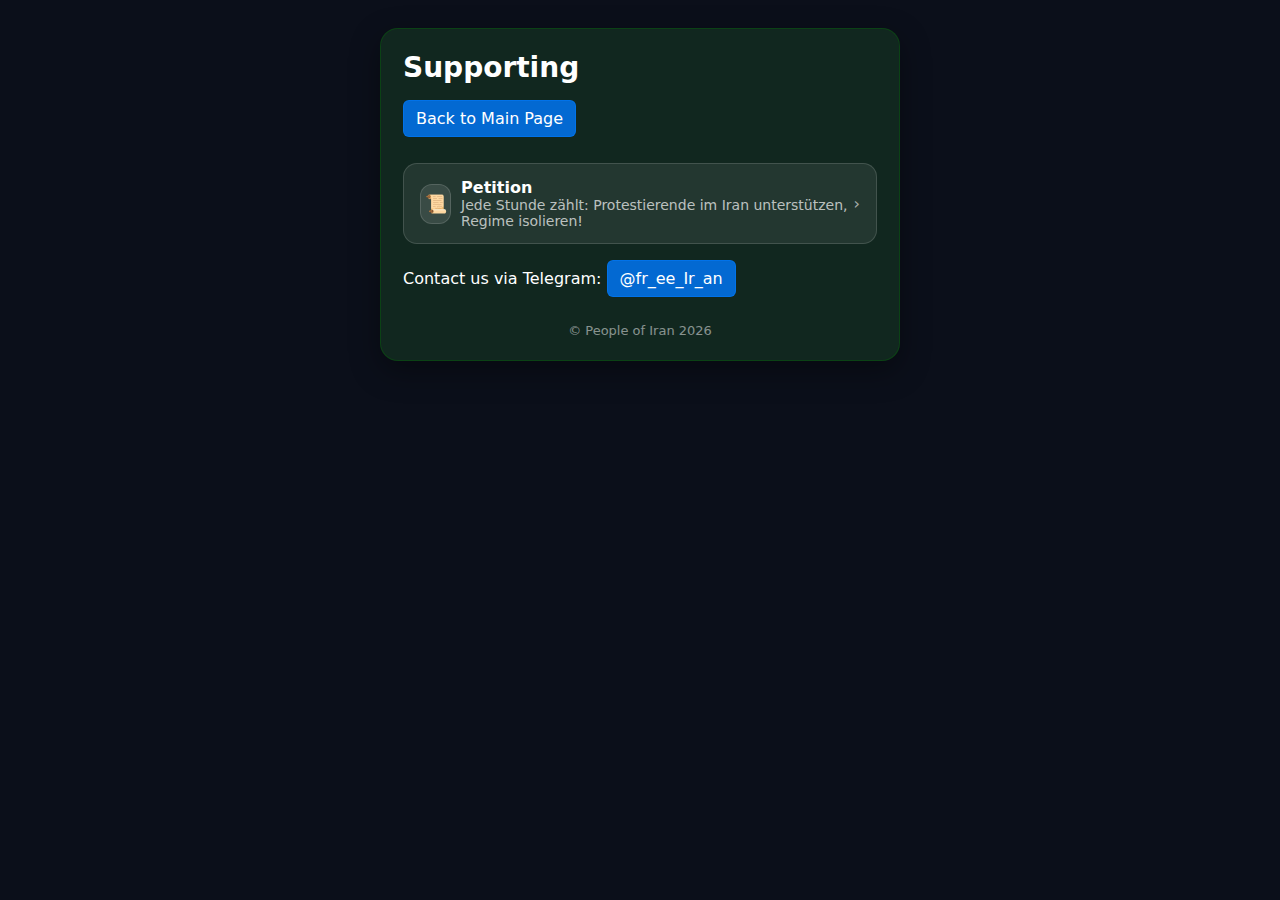
<file: pages/supporting.html>
<!doctype html>
<html lang="en">
<head>
  <meta charset="utf-8" />
  <meta name="viewport" content="width=device-width, initial-scale=1" />
  <title>Supporting - FreeIran2026</title>
  <link rel="stylesheet" href="../css/style.css">
  <style>
    .card {
      background: rgba(80, 255, 80, 0.1);
      border: 1px solid rgba(0, 128, 0, 0.3);
    }

  </style>
  <!-- Google tag (gtag.js) -->
<script async src="https://www.googletagmanager.com/gtag/js?id=G-SHW18DS435"></script>
<script>
  window.dataLayer = window.dataLayer || [];
  function gtag(){dataLayer.push(arguments);}
  gtag('js', new Date());

  gtag('config', 'G-SHW18DS435');
</script>
</head>
<body>
  <div class="wrap">
    <div class="card">
      <h1 class="title">Supporting</h1>
      <p><a class="nav-link" href="../index.html">Back to Main Page</a></p>
      <div class="links">
        <a class="btn green-btn" href="https://www.change.org/p/jede-stunde-z%C3%A4hlt-protestierende-im-iran-unterst%C3%BCtzen-regime-isolieren" target="_blank">
          <div class="left">
            <div class="icon">📜</div>
            <div>
              <div class="label">Petition</div>
              <div class="value">Jede Stunde zählt: Protestierende im Iran unterstützen, Regime isolieren!</div>
            </div>
          </div>
          <div class="arrow">›</div>
        </a>
       
      </div>
      <p>Contact us via Telegram: <a class="nav-link" href="https://t.me/fr_ee_Ir_an" target="_blank" rel="noopener">@fr_ee_Ir_an</a></p>

      <footer>© People of Iran 2026</footer>
    </div>
  </div>
</body>
</html>
</file>
<file: css/style.css>
body{
  margin:0; font-family: system-ui, -apple-system, Segoe UI, Roboto, Arial, sans-serif;
  background:#0b0f1a; color:#fff; min-height:100vh; display:flex; justify-content:center;
}
.wrap{ width:min(520px, 92vw); padding:28px 0 40px; }
.card{
  background: rgba(255,255,255,0.06);
  border: 1px solid rgba(255,255,255,0.12);
  border-radius: 18px;
  padding: 22px;
  box-shadow: 0 10px 30px rgba(0,0,0,0.35);
}
.title{ font-size: 28px; margin: 0 0 6px; }
.subtitle{ margin:0 0 18px; color: rgba(255,255,255,0.75); line-height:1.4; }
.links{ display:flex; flex-direction:column; gap:12px; margin-top:14px; }
a.btn{
  display:flex; align-items:center; justify-content:space-between;
  text-decoration:none; color:#fff;
  padding:14px 16px; border-radius: 14px;
  background: rgba(255,255,255,0.08);
  border: 1px solid rgba(255,255,255,0.14);
  transition: transform .08s ease, background .2s ease;
}
a.btn:active{ transform: scale(0.98); }
a.btn:hover{ background: rgba(255,255,255,0.12); }
.left{ display:flex; gap:10px; align-items:center; }
.icon{
  width:38px; height:38px; border-radius:12px;
  display:grid; place-items:center;
  background: rgba(255,255,255,0.10);
  border: 1px solid rgba(255,255,255,0.14);
  font-size:18px;
}
.label{ font-weight:600; }
.value{ color: rgba(255,255,255,0.7); font-size: 14px; }
.arrow{ color: rgba(255,255,255,0.6); }
footer{ margin-top:14px; text-align:center; color: rgba(255,255,255,0.5); font-size:13px; }

/* Blinking green circle */
.blinking-circle {
  animation: blink 1s infinite;
  background: green;
  border-radius: 50%;
  width: 10px;
  height: 10px;
  display: inline-block;
  margin-left: 10px;
}

@keyframes blink {
  0%, 50% { opacity: 1; }
  51%, 100% { opacity: 0; }
}

/* Navigation links */
.nav-link {
  display: inline-block;
  margin: 0 10px 10px 0;
  padding: 8px 12px;
  background: rgba(0, 123, 255, 0.8); /* Blue background */
  color: #fff;
  text-decoration: none;
  border-radius: 6px;
  border: 1px solid rgba(0, 123, 255, 0.5);
  transition: background 0.2s ease;
}

.nav-link:hover {
  background: rgba(0, 123, 255, 1);
}

/* Checkmark for clicked links */
.checkmark {
  color: green;
  margin-left: 10px;
  font-size: 18px;
}

/* Navigation links */
.nav-link {
  display: inline-block;
  margin: 0 10px 10px 0;
  padding: 8px 12px;
  background: rgba(0, 123, 255, 0.8); /* Blue background */
  color: #fff;
  text-decoration: none;
  border-radius: 6px;
  border: 1px solid rgba(0, 123, 255, 0.5);
  transition: background 0.2s ease;
}

.nav-link:hover {
  background: rgba(0, 123, 255, 1);
}
</file>
